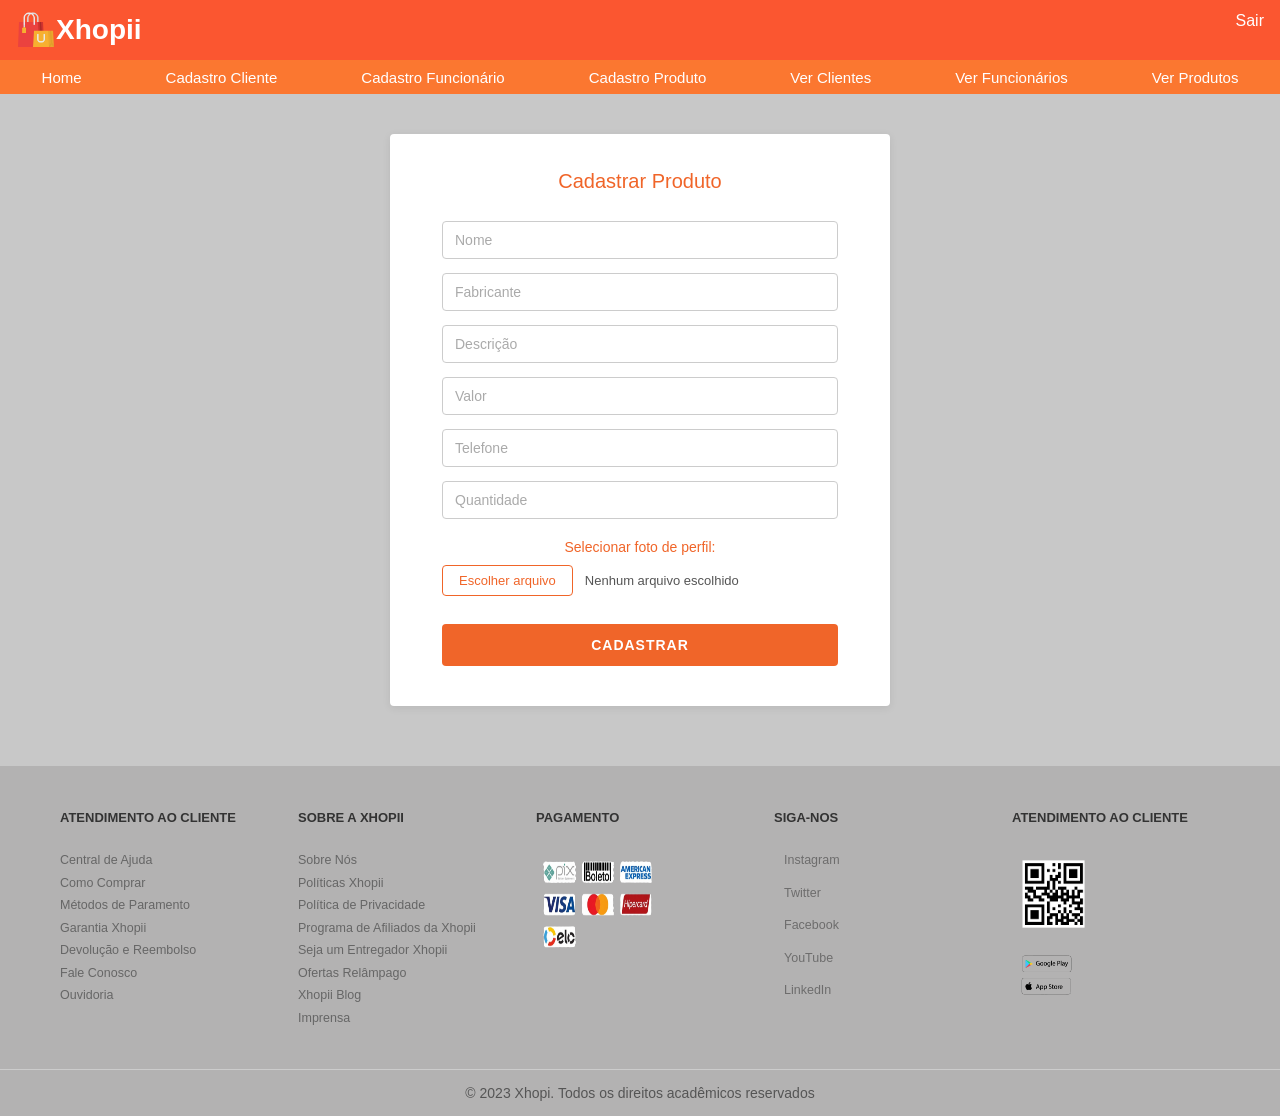
<file: cadastrar_produto.html>
<!DOCTYPE html>
<html lang="pt-BR">
<head>
  <meta charset="UTF-8" />
  <meta name="viewport" content="width=device-width, initial-scale=1.0"/>
  <title>Xhopii - Cadastrar Produto</title>
    <link rel="stylesheet" href="CSS/cadastra_produto_style.css"/>
    <link rel="stylesheet" href="CSS/footer.css">
    <link rel="stylesheet" href="CSS/headerhome.css">
</head>
<body>
    <header>
        <div id="tutu">
                    <img id="logoxopi" src="imgs/logoxopi.png">
                    <span id="header-xhopii">Xhopii</span>
                </div>
                <a href="cadastrar_produto.html" class="sair">Sair</a>
            </header>
            <nav class="nav_letra">
                <a href="home.html">Home</a>
                <a href="cliente.html">Cadastro Cliente</a>
                <a href="Funcionario.html">Cadastro Funcionário</a>
                <a href="cadastrar_produto.html">Cadastro Produto</a>
                <a href="#">Ver Clientes</a>
                <a href="#">Ver Funcionários</a>
                <a href="#">Ver Produtos</a>
              </nav>
  <main>
    <div class="card">
      <h2 class="card-title">Cadastrar Produto</h2>

      <div class="form-group">
        <input class="form-input" type="text" placeholder="Nome" />
      </div>
      <div class="form-group">
        <input class="form-input" type="text" placeholder="Fabricante" />
      </div>
      <div class="form-group">
        <input class="form-input" type="text" placeholder="Descrição" />
      </div>
      <div class="form-group">
        <input class="form-input" type="tel" placeholder="Valor"/>
      </div>
      <div class="form-group">
        <input class="form-input" type="tel" placeholder="Telefone" />
      </div>
      <div class="form-group">
        <input class="form-input" type="text" placeholder="Quantidade" />
      </div>
      <label class="foto-label">Selecionar foto de perfil:</label>
      <div class="foto-row">
        <button class="btn-escolher" onclick="document.getElementById('file-input').click()">
          Escolher arquivo
        </button>
        <input type="file" id="file-input" accept="image/*"
               onchange="document.getElementById('file-name').textContent = this.files[0]?.name || 'Nenhum arquivo escolhido'" />
        <span class="foto-nenhum" id="file-name">Nenhum arquivo escolhido</span>
      </div>

      <button class="btn-cadastrar">CADASTRAR</button>
    </div>
  </main>
  <footer>
    <div class="footer-sections">
        <section>
            <h3>ATENDIMENTO AO CLIENTE</h3>
            Central de Ajuda<br>
            Como Comprar<br>
            Métodos de Paramento<br>
            Garantia Xhopii<br>
            Devolução e Reembolso<br>
            Fale Conosco<br>
            Ouvidoria<br><br>
        </section>
        <section>
            <h3>SOBRE A XHOPII</h3>
            Sobre Nós<br>
            Políticas Xhopii<br>
            Política de Privacidade<br>
            Programa de Afiliados da Xhopii<br>
            Seja um Entregador Xhopii<br>
            Ofertas Relâmpago<br>
            Xhopii Blog<br>
            Imprensa
        </section>
        <section>
            <h3>PAGAMENTO</h3>
            <img id="imgp" src="imgs/logo_pagamentos.png">
        </section>
        <section>
            <h3>SIGA-NOS</h3>
            <ul class="social-links">
                <li><i class="fa-brands fa-instagram"></i> Instagram</li>
                <li><i class="fa-brands fa-twitter"></i> Twitter</li>
                <li><i class="fa-brands fa-facebook"></i> Facebook</li>
                <li><i class="fa-brands fa-youtube"></i> YouTube</li>
                <li><i class="fa-brands fa-linkedin"></i> LinkedIn</li>
            </ul>
        </section>
        <section>
            <h3>ATENDIMENTO AO CLIENTE</h3>
            <img id="imgqr" src="imgs/qrcode.png"><br>
            <img id="lplay" src="imgs/logosplays.png">

        </section>
    </div>
    <div id="copyright" class="copyright">
        © 2023 Xhopi. Todos os direitos acadêmicos reservados
    </div>
</footer>
</body>
</html>
</file>
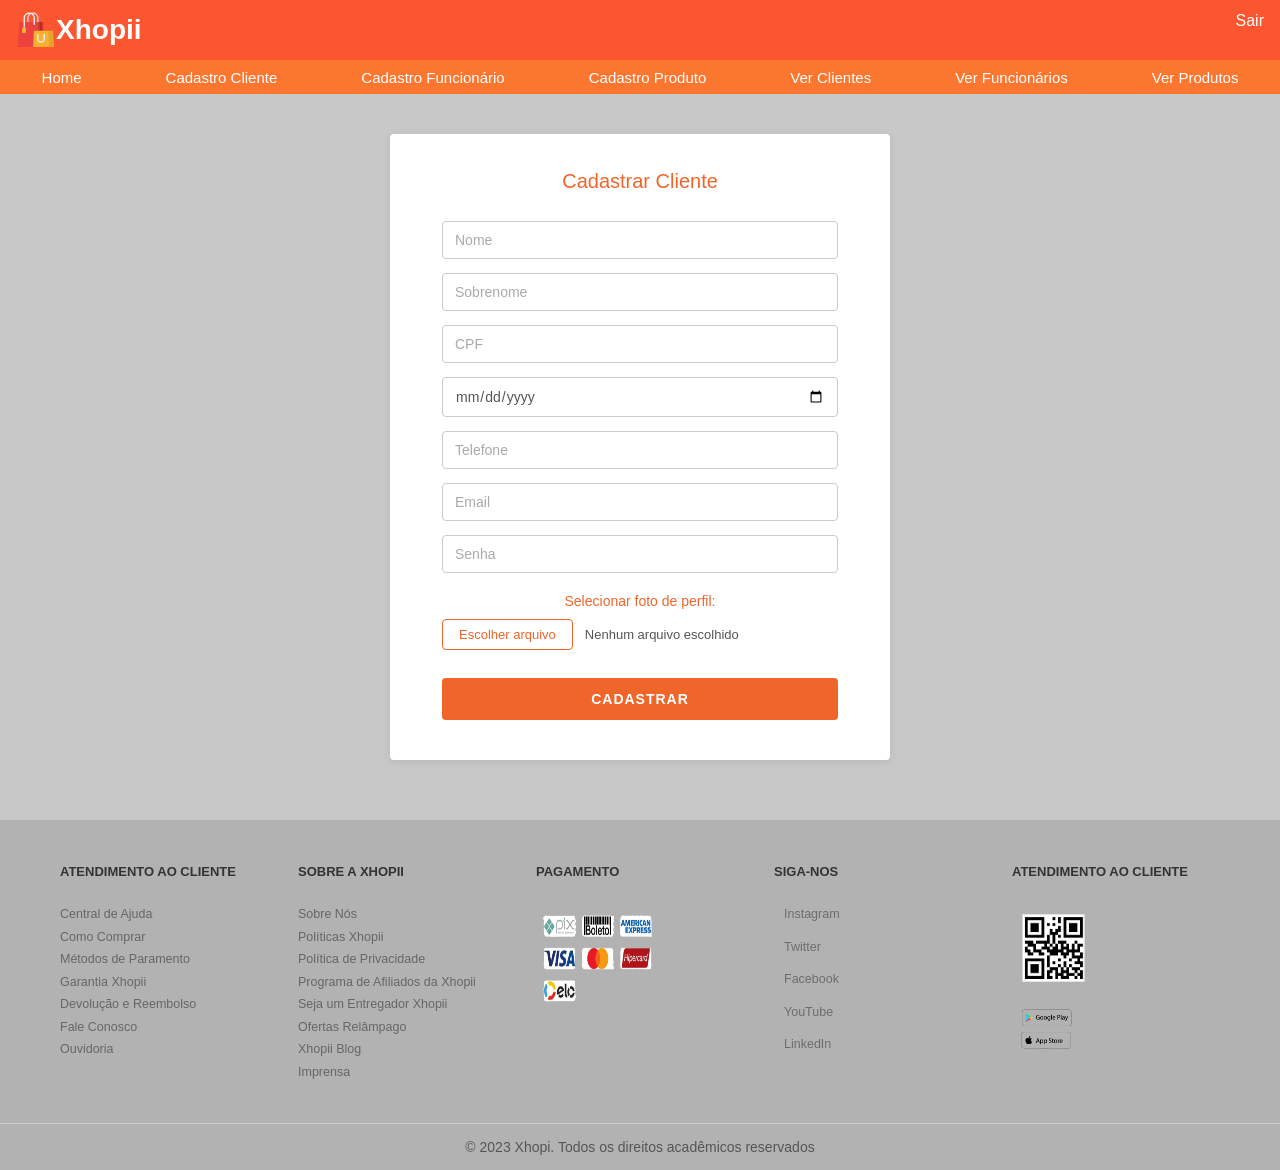
<file: cliente.html>
<!DOCTYPE html>
<html lang="pt-BR">
<head>
  <meta charset="UTF-8" />
  <meta name="viewport" content="width=device-width, initial-scale=1.0"/>
  <title>Xhopii - Cadastrar Cliente</title>
   <link rel="stylesheet" href="CSS/cliente_style.css"/>
   <link rel="stylesheet" href="CSS/footer.css">
   <link rel="stylesheet" href="CSS/headerhome.css">
</head>
<body>
  <header>
    <div id="tutu">
                <img id="logoxopi" src="imgs/logoxopi.png">
                <span id="header-xhopii">Xhopii</span>
            </div>
            <a href="cliente.html" class="sair">Sair</a>
        </header>
        <nav class="nav_letra">
          <a href="home.html">Home</a>
          <a href="cliente.html">Cadastro Cliente</a>
          <a href="Funcionario.html">Cadastro Funcionário</a>
          <a href="cadastrar_produto.html">Cadastro Produto</a>
          <a href="#">Ver Clientes</a>
          <a href="#">Ver Funcionários</a>
          <a href="#">Ver Produtos</a>
        </nav>
  <main>
    <div class="card">
      <h2 class="card-title">Cadastrar Cliente</h2>

      <div class="form-group">
        <input class="form-input" type="text" placeholder="Nome" />
      </div>
      <div class="form-group">
        <input class="form-input" type="text" placeholder="Sobrenome" />
      </div>
      <div class="form-group">
        <input class="form-input" type="text" placeholder="CPF" />
      </div>
      <div class="form-group">
        <input class="form-input" type="date" />
      </div>
      <div class="form-group">
        <input class="form-input" type="tel" placeholder="Telefone" />
      </div>
      <div class="form-group">
        <input class="form-input" type="email" placeholder="Email" />
      </div>
      <div class="form-group">
        <input class="form-input" type="password" placeholder="Senha" />
      </div>

      <label class="foto-label">Selecionar foto de perfil:</label>
      <div class="foto-row">
        <button class="btn-escolher" onclick="document.getElementById('file-input').click()">
          Escolher arquivo
        </button>
        <input type="file" id="file-input" accept="image/*"
               onchange="document.getElementById('file-name').textContent = this.files[0]?.name || 'Nenhum arquivo escolhido'" />
        <span class="foto-nenhum" id="file-name">Nenhum arquivo escolhido</span>
      </div>

      <button class="btn-cadastrar">CADASTRAR</button>
    </div>
  </main>
  <footer>
    <div class="footer-sections">
        <section>
            <h3>ATENDIMENTO AO CLIENTE</h3>
            Central de Ajuda<br>
            Como Comprar<br>
            Métodos de Paramento<br>
            Garantia Xhopii<br>
            Devolução e Reembolso<br>
            Fale Conosco<br>
            Ouvidoria<br><br>
        </section>
        <section>
            <h3>SOBRE A XHOPII</h3>
            Sobre Nós<br>
            Políticas Xhopii<br>
            Política de Privacidade<br>
            Programa de Afiliados da Xhopii<br>
            Seja um Entregador Xhopii<br>
            Ofertas Relâmpago<br>
            Xhopii Blog<br>
            Imprensa
        </section>
        <section>
            <h3>PAGAMENTO</h3>
            <img id="imgp" src="imgs/logo_pagamentos.png">
        </section>
        <section>
            <h3>SIGA-NOS</h3>
            <ul class="social-links">
                <li><i class="fa-brands fa-instagram"></i> Instagram</li>
                <li><i class="fa-brands fa-twitter"></i> Twitter</li>
                <li><i class="fa-brands fa-facebook"></i> Facebook</li>
                <li><i class="fa-brands fa-youtube"></i> YouTube</li>
                <li><i class="fa-brands fa-linkedin"></i> LinkedIn</li>
            </ul>
        </section>
        <section>
            <h3>ATENDIMENTO AO CLIENTE</h3>
            <img id="imgqr" src="imgs/qrcode.png"><br>
            <img id="lplay" src="imgs/logosplays.png">

        </section>
    </div>
    <div id="copyright" class="copyright">
        © 2023 Xhopi. Todos os direitos acadêmicos reservados
    </div>
</footer>
</body>
</html>
</file>
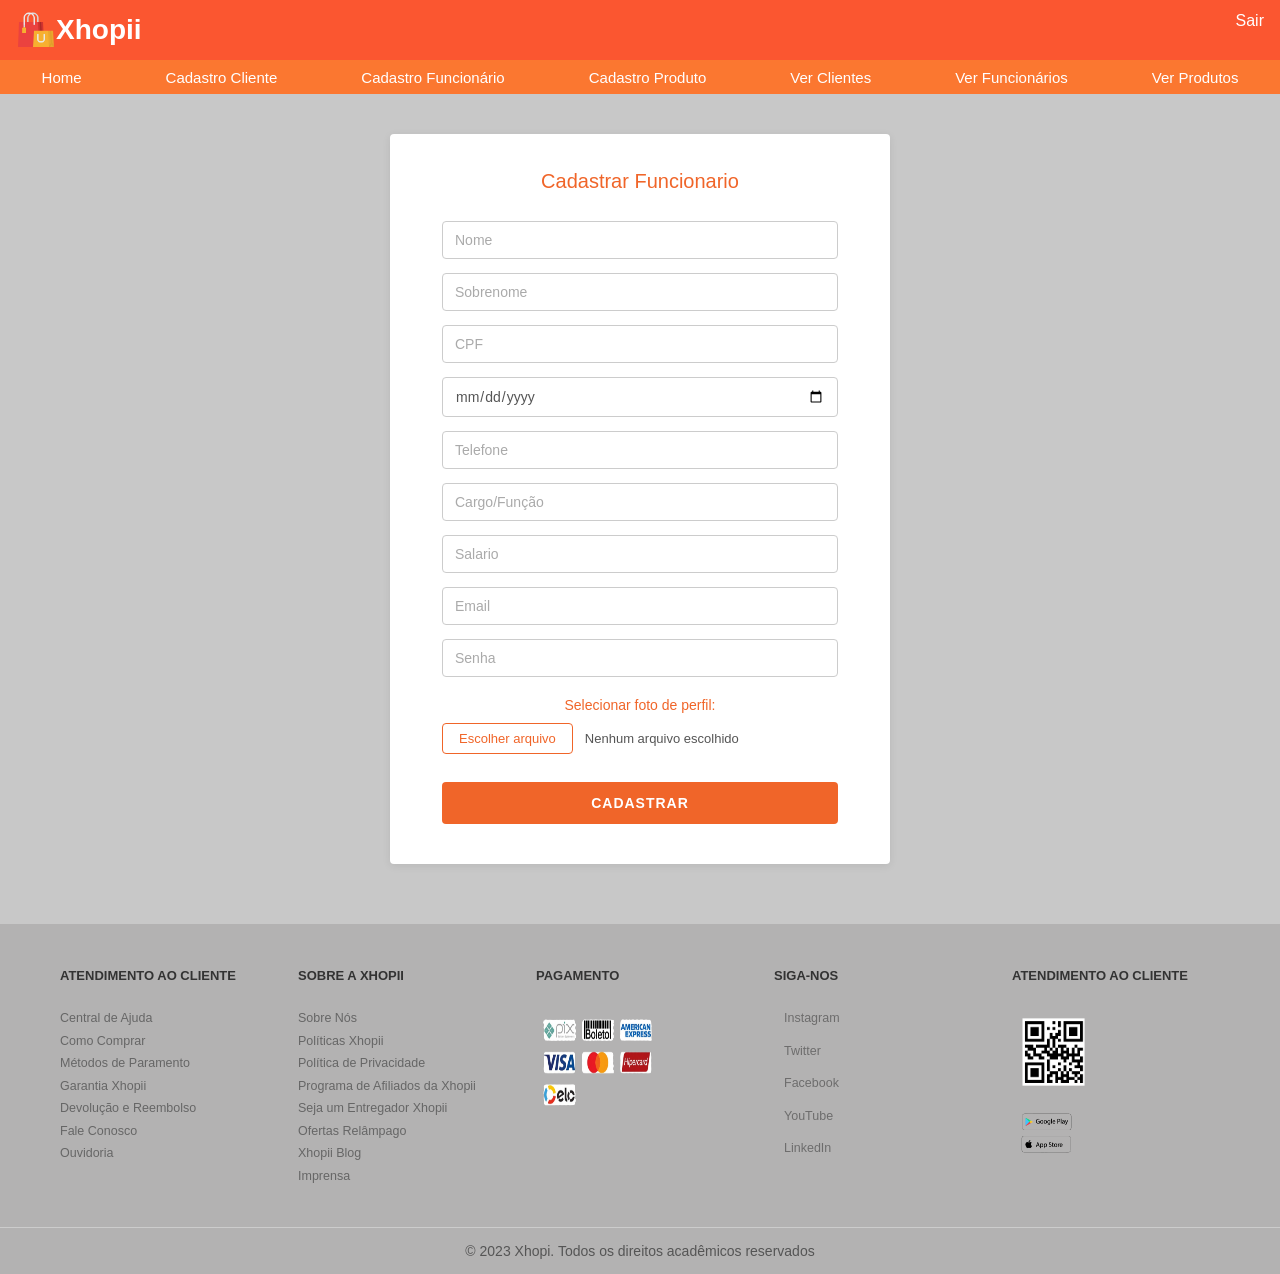
<file: Funcionario.html>
<!DOCTYPE html>
<html lang="pt-BR">
<head>
  <meta charset="UTF-8" />
  <meta name="viewport" content="width=device-width, initial-scale=1.0"/>
  <title>Xhopii - Cadastrar Funcionarios</title>
    <link rel="stylesheet" href="CSS/Funcionario_style.css"/>
    <link rel="stylesheet" href="CSS/footer.css">
    <link rel="stylesheet" href="CSS/headerhome.css">
</head>
<body>
  <header>
    <div id="tutu">
                <img id="logoxopi" src="imgs/logoxopi.png">
                <span id="header-xhopii">Xhopii</span>
            </div>
            <a href="Funcionario.html" class="sair">Sair</a>
        </header>
        <nav class="nav_letra">
          <a href="home.html">Home</a>
          <a href="cliente.html">Cadastro Cliente</a>
          <a href="Funcionario.html">Cadastro Funcionário</a>
          <a href="cadastrar_produto.html">Cadastro Produto</a>
          <a href="#">Ver Clientes</a>
          <a href="#">Ver Funcionários</a>
          <a href="#">Ver Produtos</a>
        </nav>
  <main>
    <div class="card">
      <h2 class="card-title">Cadastrar Funcionario</h2>

      <div class="form-group">
        <input class="form-input" type="text" placeholder="Nome" />
      </div>
      <div class="form-group">
        <input class="form-input" type="text" placeholder="Sobrenome" />
      </div>
      <div class="form-group">
        <input class="form-input" type="text" placeholder="CPF" />
      </div>
      <div class="form-group">
        <input class="form-input" type="date" />
      </div>
      <div class="form-group">
        <input class="form-input" type="tel" placeholder="Telefone" />
      </div>
      <div class="form-group">
        <input class="form-input" type="text" placeholder="Cargo/Função" />
      </div>
      <div class="form-group">
        <input class="form-input" type="text" placeholder="Salario" />
      </div>
      <div class="form-group">
        <input class="form-input" type="email" placeholder="Email" />
      </div>
      <div class="form-group">
        <input class="form-input" type="password" placeholder="Senha" />
      </div>

      <label class="foto-label">Selecionar foto de perfil:</label>
      <div class="foto-row">
        <button class="btn-escolher" onclick="document.getElementById('file-input').click()">
          Escolher arquivo
        </button>
        <input type="file" id="file-input" accept="image/*"
               onchange="document.getElementById('file-name').textContent = this.files[0]?.name || 'Nenhum arquivo escolhido'" />
        <span class="foto-nenhum" id="file-name">Nenhum arquivo escolhido</span>
      </div>

      <button class="btn-cadastrar">CADASTRAR</button>
    </div>
  </main>
  <footer>
    <div class="footer-sections">
        <section>
            <h3>ATENDIMENTO AO CLIENTE</h3>
            Central de Ajuda<br>
            Como Comprar<br>
            Métodos de Paramento<br>
            Garantia Xhopii<br>
            Devolução e Reembolso<br>
            Fale Conosco<br>
            Ouvidoria<br><br>
        </section>
        <section>
            <h3>SOBRE A XHOPII</h3>
            Sobre Nós<br>
            Políticas Xhopii<br>
            Política de Privacidade<br>
            Programa de Afiliados da Xhopii<br>
            Seja um Entregador Xhopii<br>
            Ofertas Relâmpago<br>
            Xhopii Blog<br>
            Imprensa
        </section>
        <section>
            <h3>PAGAMENTO</h3>
            <img id="imgp" src="imgs/logo_pagamentos.png">
        </section>
        <section>
            <h3>SIGA-NOS</h3>
            <ul class="social-links">
                <li><i class="fa-brands fa-instagram"></i> Instagram</li>
                <li><i class="fa-brands fa-twitter"></i> Twitter</li>
                <li><i class="fa-brands fa-facebook"></i> Facebook</li>
                <li><i class="fa-brands fa-youtube"></i> YouTube</li>
                <li><i class="fa-brands fa-linkedin"></i> LinkedIn</li>
            </ul>
        </section>
        <section>
            <h3>ATENDIMENTO AO CLIENTE</h3>
            <img id="imgqr" src="imgs/qrcode.png"><br>
            <img id="lplay" src="imgs/logosplays.png">

        </section>
    </div>
    <div id="copyright" class="copyright">
        © 2023 Xhopi. Todos os direitos acadêmicos reservados
    </div>
</footer>
</body>
</html>
</file>
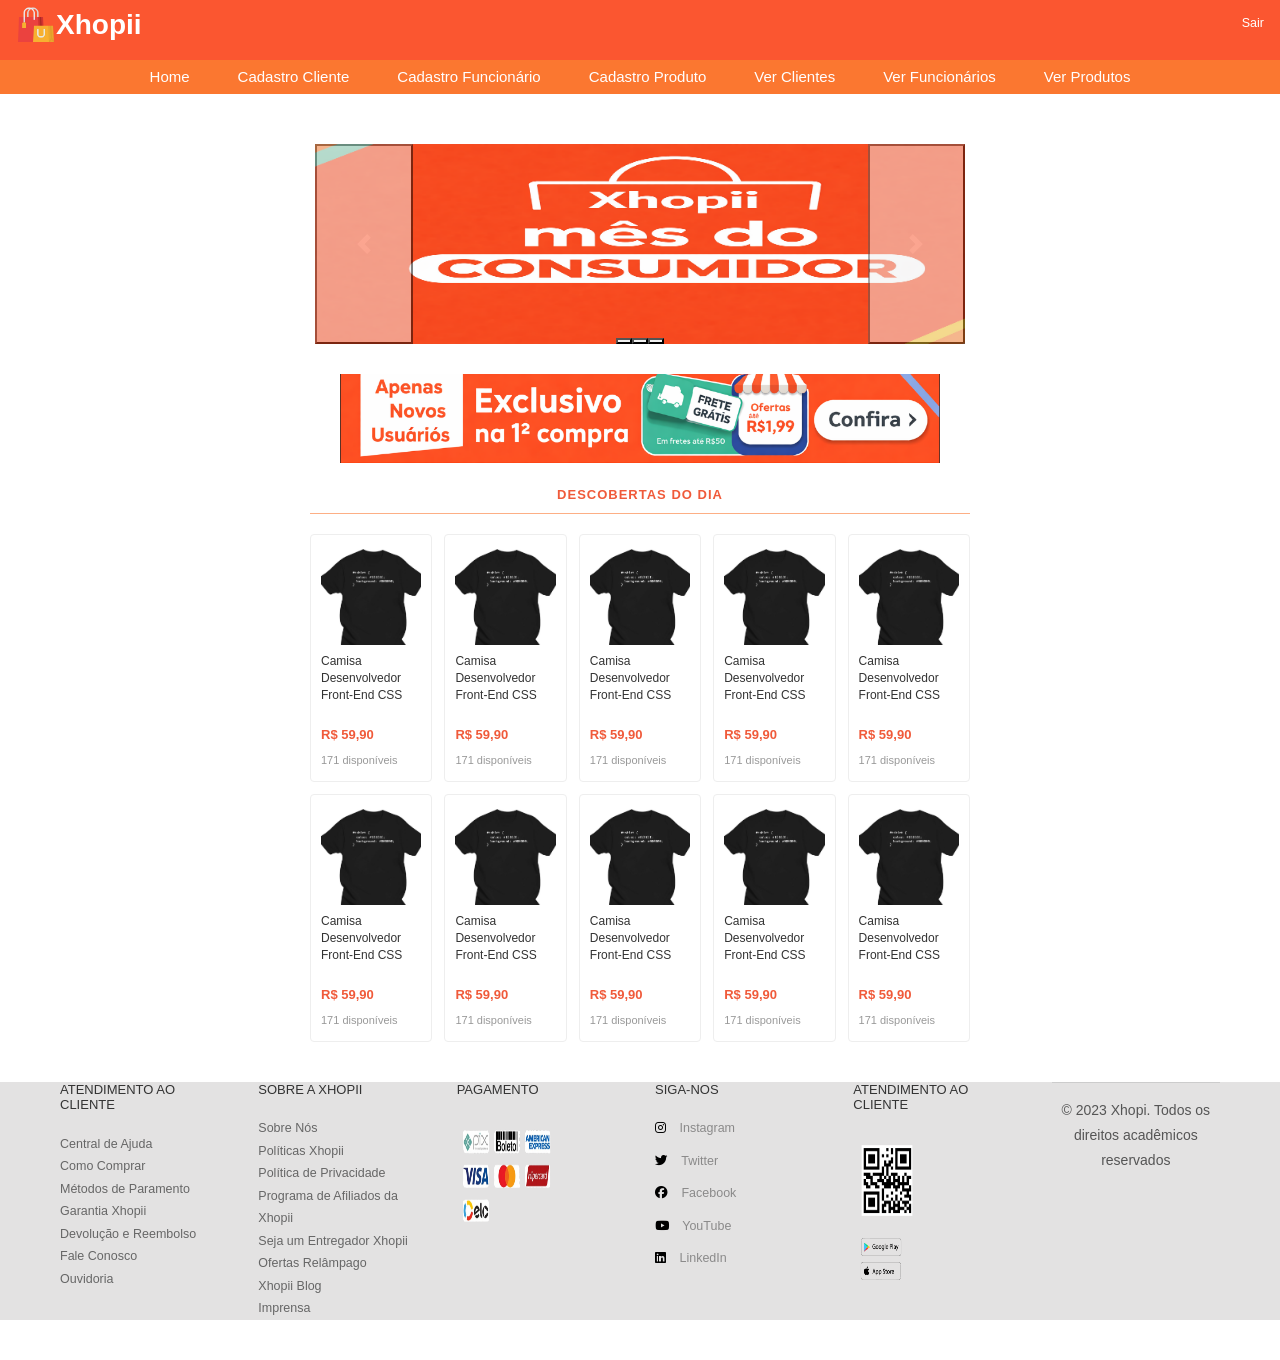
<file: home.html>
<!DOCTYPE html>
<html lang="PT-BR">

<head>
    <meta charset="UTF-8">
    <meta name="viewport" content="width=device-width, initial-scale=1.0">
    <title>Home</title>
    <link rel="stylesheet" href="CSS/headerhome.css">
    <link rel="stylesheet" href="CSS/home.css">
    <link rel="stylesheet" href="https://cdnjs.cloudflare.com/ajax/libs/font-awesome/6.5.0/css/all.min.css">
    <link rel="stylesheet" href="CSS/footer.css">
    <link rel="stylesheet" href="https://cdn.jsdelivr.net/npm/bootstrap@4.6.2/dist/css/bootstrap.min.css">
<script src="https://cdn.jsdelivr.net/npm/jquery@3.6.0/dist/jquery.min.js"></script>
<script src="https://cdn.jsdelivr.net/npm/bootstrap@4.6.2/dist/js/bootstrap.bundle.min.js"></script>
</head>

<body>
    <header>
      <section>
<section id="tutu">
            <img id="logoxopi" src="imgs/logoxopi.png">
            <span id="header-xhopii">Xhopii</span>
</section>
        <a href="login.html" class="sair">Sair</a>
    </header>
  <nav class="nav_letra">
  <a href="home.html">Home</a>
  <a href="cliente.html">Cadastro Cliente</a>
  <a href="Funcionario.html">Cadastro Funcionário</a>
  <a href="cadastrar_produto.html">Cadastro Produto</a>
  <a href="#">Ver Clientes</a>
  <a href="#">Ver Funcionários</a>
  <a href="Produto.html">Ver Produtos</a>
</nav>
</section>
<section id="carou">
 <div id="carouselExampleControls" class="carousel slide">
  <div class="carousel-indicators">
    <button type="button" data-bs-target="#carouselExampleIndicators" data-bs-slide-to="0" class="active" aria-current="true" aria-label="Slide 1"></button>
    <button type="button" data-bs-target="#carouselExampleIndicators" data-bs-slide-to="1" aria-label="Slide 2"></button>
    <button type="button" data-bs-target="#carouselExampleIndicators" data-bs-slide-to="2" aria-label="Slide 3"></button>
  </div>
  <div class="carousel-inner">
    <div class="carousel-item active">
      <img src="imgs/xhopii_1.png" class="d-block w-100" alt="First slide">
    </div>
    <div class="carousel-item">
      <img src="imgs/xhopii_2.png" class="d-block w-100" alt="Second slide">
    </div>
    <div class="carousel-item">
      <img src="imgs/xhopii_3.png" class="d-block w-100" alt="Third slide">
    </div>
  </div>
  <button class="carousel-control-prev" type="button" data-bs-target="#carouselExampleIndicators" data-bs-slide="prev">
    <span class="carousel-control-prev-icon" aria-hidden="true"></span>
    <span class="visually-hidden"></span>
  </button>
  <button class="carousel-control-next" type="button" data-bs-target="#carouselExampleIndicators" data-bs-slide="next">
    <span class="carousel-control-next-icon" aria-hidden="true"></span>
    <span class="visually-hidden"></span>
  </button>
</div>
</section>

<img src="imgs/xhopii_4.png" class="banerzin" />

<section class="section-title">DESCOBERTAS DO DIA</section>
<hr class="divider" />

<section class="products-grid">
  <a href="interface_produto.html" class="product-card">
    <img src="imgs/produto1.png" />
    <p class="prod-name">Camisa Desenvolvedor Front-End CSS</p>
    <span class="prod-price">R$ 59,90</span>
    <span class="prod-stock">171 disponíveis</span>
  </a>
  <a href="interface_produto.html" class="product-card">
    <img src="imgs/produto1.png" />
    <p class="prod-name">Camisa Desenvolvedor Front-End CSS</p>
    <span class="prod-price">R$ 59,90</span>
    <span class="prod-stock">171 disponíveis</span>
  </a>
  <a href="interface_produto.html" class="product-card">
    <img src="imgs/produto1.png" />
    <p class="prod-name">Camisa Desenvolvedor Front-End CSS</p>
    <span class="prod-price">R$ 59,90</span>
    <span class="prod-stock">171 disponíveis</span>
  </a>
  <a href="interface_produto.html" class="product-card">
    <img src="imgs/produto1.png" />
    <p class="prod-name">Camisa Desenvolvedor Front-End CSS</p>
    <span class="prod-price">R$ 59,90</span>
    <span class="prod-stock">171 disponíveis</span>
  </a>
  <a href="interface_produto.html" class="product-card">
    <img src="imgs/produto1.png" />
    <p class="prod-name">Camisa Desenvolvedor Front-End CSS</p>
    <span class="prod-price">R$ 59,90</span>
    <span class="prod-stock">171 disponíveis</span>
  </a>
  <a href="interface_produto.html" class="product-card">
    <img src="imgs/produto1.png" />
    <p class="prod-name">Camisa Desenvolvedor Front-End CSS</p>
    <span class="prod-price">R$ 59,90</span>
    <span class="prod-stock">171 disponíveis</span>
  </a>
  <a href="interface_produto.html" class="product-card">
    <img src="imgs/produto1.png" />
    <p class="prod-name">Camisa Desenvolvedor Front-End CSS</p>
    <span class="prod-price">R$ 59,90</span>
    <span class="prod-stock">171 disponíveis</span>
  </a>
  <a href="interface_produto.html" class="product-card">
    <img src="imgs/produto1.png" />
    <p class="prod-name">Camisa Desenvolvedor Front-End CSS</p>
    <span class="prod-price">R$ 59,90</span>
    <span class="prod-stock">171 disponíveis</span>
  </a>
  <a href="interface_produto.html" class="product-card">
    <img src="imgs/produto1.png" />
    <p class="prod-name">Camisa Desenvolvedor Front-End CSS</p>
    <span class="prod-price">R$ 59,90</span>
    <span class="prod-stock">171 disponíveis</span>
  </a>
  <a href="interface_produto.html" class="product-card">
    <img src="imgs/produto1.png" />
    <p class="prod-name">Camisa Desenvolvedor Front-End CSS</p>
    <span class="prod-price">R$ 59,90</span>
    <span class="prod-stock">171 disponíveis</span>
  </a>
</section>    

    <footer>
        <section class="footer-sections">
            <section>
                <h3>ATENDIMENTO AO CLIENTE</h3>
                Central de Ajuda<br>
                Como Comprar<br>
                Métodos de Paramento<br>
                Garantia Xhopii<br>
                Devolução e Reembolso<br>
                Fale Conosco<br>
                Ouvidoria<br><br>
            </section>
            <section>
                <h3>SOBRE A XHOPII</h3>
                Sobre Nós<br>
                Políticas Xhopii<br>
                Política de Privacidade<br>
                Programa de Afiliados da Xhopii<br>
                Seja um Entregador Xhopii<br>
                Ofertas Relâmpago<br>
                Xhopii Blog<br>
                Imprensa
            </section>
            <section>
                <h3>PAGAMENTO</h3>
                <img id="imgp" src="imgs/logo_pagamentos.png">
            </section>
            <section>
                <h3>SIGA-NOS</h3>
                <ul class="social-links">
                    <li><i class="fa-brands fa-instagram"></i> Instagram</li>
                    <li><i class="fa-brands fa-twitter"></i> Twitter</li>
                    <li><i class="fa-brands fa-facebook"></i> Facebook</li>
                    <li><i class="fa-brands fa-youtube"></i> YouTube</li>
                    <li><i class="fa-brands fa-linkedin"></i> LinkedIn</li>
                </ul>
            </section>
            <section>
                <h3>ATENDIMENTO AO CLIENTE</h3>
                <img id="imgqr" src="imgs/qrcode.png"><br>
                <img id="lplay" src="imgs/logosplays.png">

            </section>
        </div>
        <section id="copyright" class="copyright">
            © 2023 Xhopi. Todos os direitos acadêmicos reservados
        </section>
    </footer>
</body>

</html>
</file>
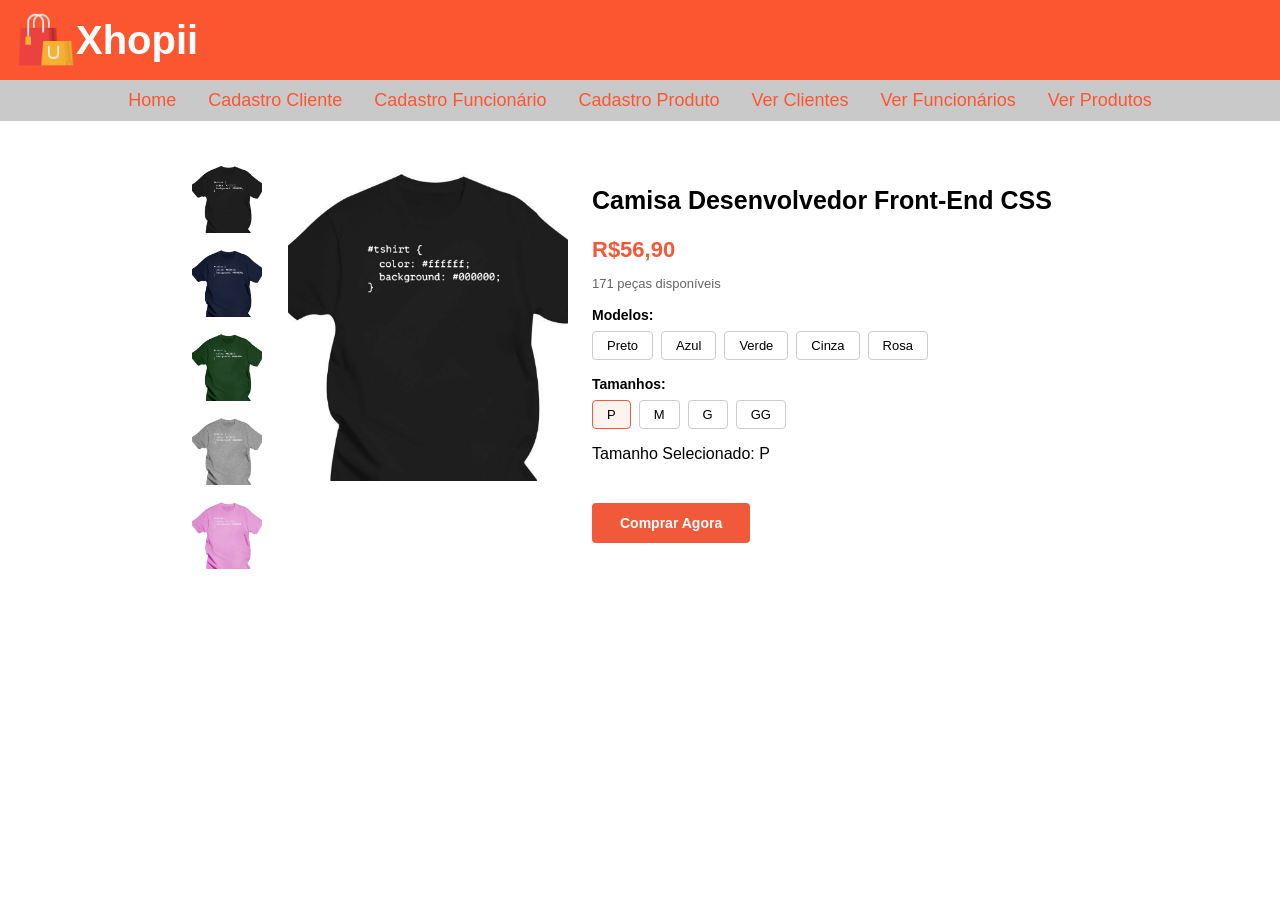
<file: interface_produto.html>
<!DOCTYPE html>
<html lang="PT-BR">

<head>
    <meta charset="UTF-8">
    <meta name="viewport" content="width=device-width, initial-scale=1.0">
    <title>Interface Produto</title>
    <link rel="stylesheet" href="CSS/headerproduto.css">
    <link rel="stylesheet" href="CSS/interface_produto.css">
    <link rel="stylesheet" href="https://cdnjs.cloudflare.com/ajax/libs/font-awesome/6.5.0/css/all.min.css">
</head>

<body>
    <header>
        <section id="tutu">
            <img id="logoxopi" src="imgs/logoxopi.png">
            <span id="header-xhopii">Xhopii</span>
        </section>  <!-- era </div> — bug corrigido -->
    </header>

    <nav class="navbar-menu">
        <a href="home.html">Home</a>
        <a href="cliente.html">Cadastro Cliente</a>
        <a href="Funcionario.html">Cadastro Funcionário</a>
        <a href="cadastrar_produto.html">Cadastro Produto</a>
        <a href="#">Ver Clientes</a>
        <a href="#">Ver Funcionários</a>
        <a href="#">Ver Produtos</a>
    </nav>

    <section class="produto">

        <section class="thumbnails">
            <img src="imgs/produto1.png" class="thumb" />
            <img src="imgs/produto2.png" class="thumb" />
            <img src="imgs/produto3.png" class="thumb" />
            <img src="imgs/produto4.png" class="thumb" />
            <img src="imgs/produto5.png" class="thumb" />
        </section>

        <img src="imgs/produto1.png" id="mainImg" class="main-image" />

        <section class="nomes">
            <h1>Camisa Desenvolvedor Front-End CSS</h1>
            <p class="price">R$56,90</p>
            <p class="stock">171 peças disponíveis</p>

            <p class="label">Modelos:</p>
            <section class="options">
                <label><input type="radio" name="modelo" /><span>Preto</span></label>
                <label><input type="radio" name="modelo" /><span>Azul</span></label>
                <label><input type="radio" name="modelo" /><span>Verde</span></label>
                <label><input type="radio" name="modelo" /><span>Cinza</span></label>
                <label><input type="radio" name="modelo" /><span>Rosa</span></label>
            </section>

            <p class="label">Tamanhos:</p>
            <section class="options">
                <label><input type="radio" id="p" name="tamanho" checked /><span>P</span></label>
                <label><input type="radio" id="m" name="tamanho" /><span>M</span></label>
                <label><input type="radio" id="g" name="tamanho" /><span>G</span></label>
                <label><input type="radio" id="gg" name="tamanho" /><span>GG</span></label>
            </section>

            <p class="selected-size">
                Tamanho Selecionado:
                <span class="sz" id="sz-p">P</span>
                <span class="sz" id="sz-m">M</span>
                <span class="sz" id="sz-g">G</span>
                <span class="sz" id="sz-gg">GG</span>
            </p>

            <button class="buy-btn">Comprar Agora</button>
        </section>

    </section>

    <script>
        document.addEventListener('DOMContentLoaded', function () {
            const sizeSpans = document.querySelectorAll('.sz');
            const sizeRadios = document.querySelectorAll('input[name="tamanho"]');

            function updateSelectedSize() {
                sizeSpans.forEach(span => span.style.display = 'none');
                const selected = document.querySelector('input[name="tamanho"]:checked');
                if (selected) {
                    const szId = 'sz-' + selected.id;
                    const szSpan = document.getElementById(szId);
                    if (szSpan) szSpan.style.display = 'inline';
                }
            }

            sizeRadios.forEach(radio => radio.addEventListener('change', updateSelectedSize));
            updateSelectedSize();
        });
    </script>
</body>

</html>
</file>
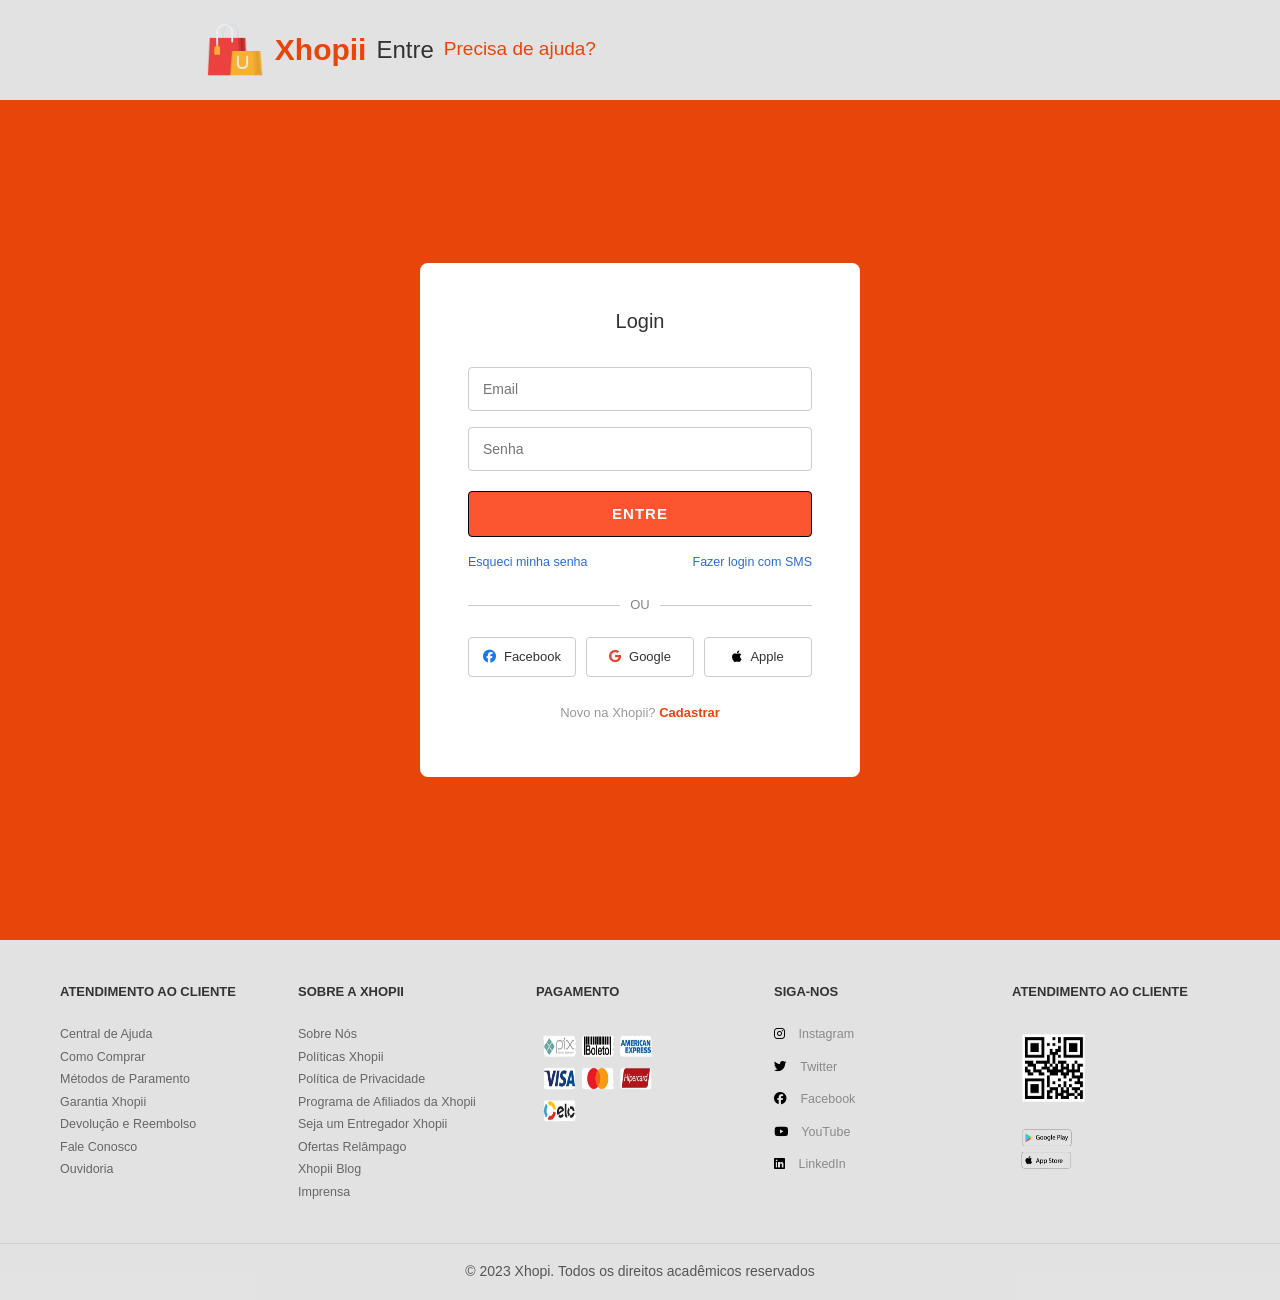
<file: login.html>
<!DOCTYPE html>
<html lang="PT-BR">

<head>
    <meta charset="UTF-8">
    <meta name="viewport" content="width=device-width, initial-scale=1.0">
    <title>Login</title>
    <link rel="stylesheet" href="CSS/login.css">
    <link rel="stylesheet" href="CSS/footer.css">
    <link rel="stylesheet" href="CSS/header.css">
    <link rel="stylesheet" href="https://cdnjs.cloudflare.com/ajax/libs/font-awesome/6.5.0/css/all.min.css">
</head>

<body>
    <header>
        <section id="header-left">
            <img id="logoxopi" src="imgs/logoxopi.png">
            <span id="header-xhopii">Xhopii</span>
            <span id="header-entre">Entre</span>
        </div>
        <div id="header-right">
            <a href="#" id="header-ajuda">Precisa de ajuda?</a>
        </section>
    </header>

    <main id="login-area">
        <section id="login-card">
            <h2 id="login-title">Login</h2>

            <form id="login-form" action="home.html" method="get">
                <input class="login-input" type="email" placeholder="Email">
                <input class="login-input" type="password" placeholder="Senha">
                <button type="submit" class="submit-btn">ENTRE</button>
            </form>
            
            <section id="login-links">
                <a href="redefinir_senha.html" class="link-login">Esqueci minha senha</a>
                <a href="#" class="link-login">Fazer login com SMS</a>
            </section>

            <section id="login-ou">
                <span class="linha"></span>
                <span id="ou-texto">OU</span>
                <span class="linha"></span>
            </section>

            <section id="login-sociais">
                <button class="btn-social">
                    <i class="fa-brands fa-facebook" style="color:#1877F2"></i> Facebook
                </button>
                <button class="btn-social">
                    <i class="fa-brands fa-google" style="color:#EA4335"></i> Google
                </button>
                <button class="btn-social">
                    <i class="fa-brands fa-apple" style="color:#000"></i> Apple
                </button>
            </section>

            <p id="login-cadastro">Novo na Xhopii? <a href="#" id="link-cadastrar">Cadastrar</a></p>
        </section>
    </main>

    <footer>
        <section class="footer-sections">
            <section>
                <h3>ATENDIMENTO AO CLIENTE</h3>
                Central de Ajuda<br>
                Como Comprar<br>
                Métodos de Paramento<br>
                Garantia Xhopii<br>
                Devolução e Reembolso<br>
                Fale Conosco<br>
                Ouvidoria<br><br>
            </section>
            <section>
                <h3>SOBRE A XHOPII</h3>
                Sobre Nós<br>
                Políticas Xhopii<br>
                Política de Privacidade<br>
                Programa de Afiliados da Xhopii<br>
                Seja um Entregador Xhopii<br>
                Ofertas Relâmpago<br>
                Xhopii Blog<br>
                Imprensa
            </section>
            <section>
                <h3>PAGAMENTO</h3>
                <img id="imgp" src="imgs/logo_pagamentos.png">
            </section>
            <section>
                <h3>SIGA-NOS</h3>
                <ul class="social-links">
                    <li><i class="fa-brands fa-instagram"></i> Instagram</li>
                    <li><i class="fa-brands fa-twitter"></i> Twitter</li>
                    <li><i class="fa-brands fa-facebook"></i> Facebook</li>
                    <li><i class="fa-brands fa-youtube"></i> YouTube</li>
                    <li><i class="fa-brands fa-linkedin"></i> LinkedIn</li>
                </ul>
            </section>
            <section>
                <h3>ATENDIMENTO AO CLIENTE</h3>
                <img id="imgqr" src="imgs/qrcode.png"><br>
                <img id="lplay" src="imgs/logosplays.png">
            </section>
        </section>
        <section id="copyright" class="copyright">
            © 2023 Xhopi. Todos os direitos acadêmicos reservados
        </section>
    </footer>
</body>

</html>
</file>
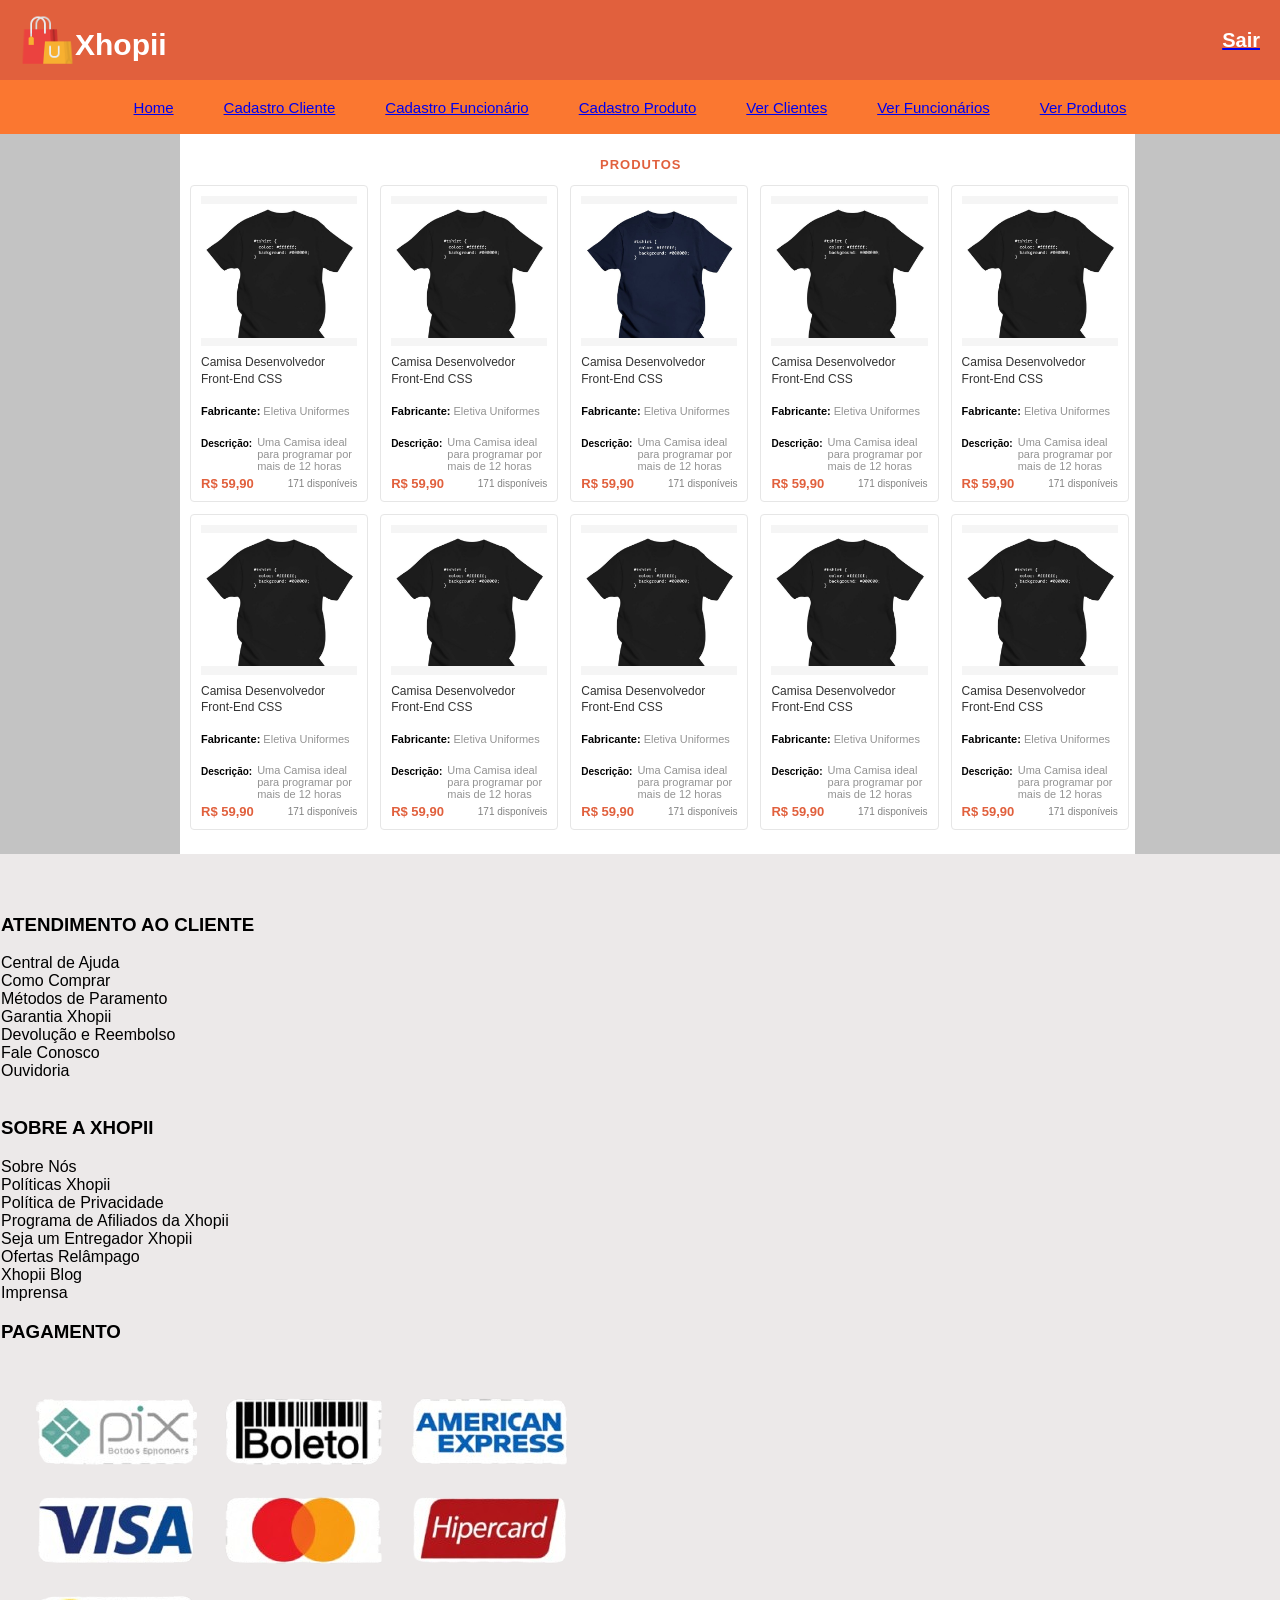
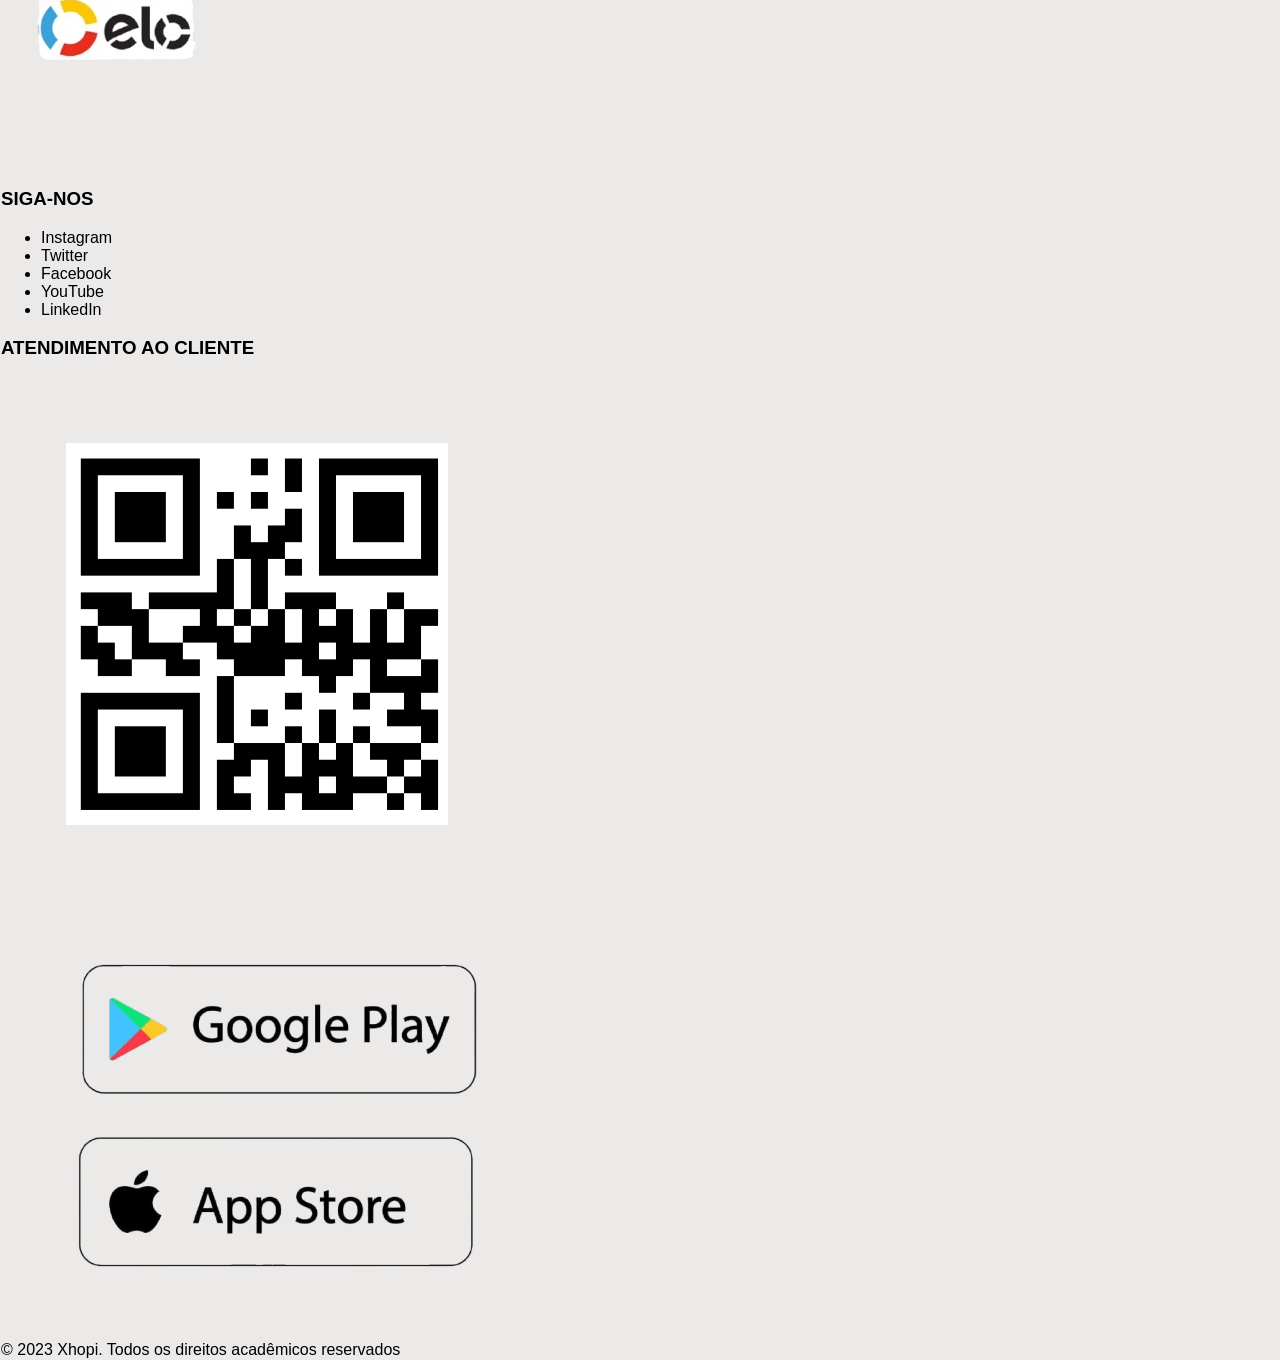
<file: Produto.html>
<html lang="pt-BR">
  <head>
    <meta charset="UTF-8" />
    <title>Xhopii.com</title>
    <link rel="stylesheet" href="CSS/produto.css" />
  </head>

  <body>

    <header>
      <section class="cabecalho">
        <section class="cabecalho-logo">
          <img src="imgs/logoxopi.png" />
          <h1>Xhopii</h1>
        </section>
        <a href="login.html">
        <h2>Sair</h2>
        </a>
      </section>

      


      <section class="super-aba">
        <p><a href="home.html">Home</a></p>
        <p><a href="cliente.html">Cadastro Cliente</a></p>
        <p><a href="Funcionario.html">Cadastro Funcionário</a></p>
        <p><a href="cadastrar_produto.html">Cadastro Produto</a></p>
        <p><a href="#">Ver Clientes</a></p>
        <p><a href="#">Ver Funcionários</a></p>
        <p><a href="Produto.html">Ver Produtos</a></p>
      </section>
    </header>
    <section class="vitrini">

    <section class="produtos">
      <h3 class="produtos-titulo">Produtos</h3>
      <div class="produtos-grid">

        <div class="produto-card">
          <a href="xhoppi.html">
            <img src="imgs/produto1.png" alt="Camisa Desenvolvedor Front-End CSS" />
          </a>
          <p class="produto-nome">Camisa Desenvolvedor Front-End CSS</p>
          <p class="produto-descricao"><b> Fabricante: </b><text class="produto-desc">Eletiva Uniformes</text></p> 
          <section class="descricao">
            <section>
              <p class="label-desc"><b> Descrição: </b>
              </section>
             <section class="label-desc2">
              <text class="produto-desc">Uma Camisa ideal para programar por mais de 12 horas</text>
             </section></p> 
              </section>
          <div class="produto-info">
            <span class="produto-preco">R$ 59,90</span>
            <span class="produto-estoque">171 disponíveis</span>
          </div>
        </div>

        <div class="produto-card">
          <a href="xhoppi.html">
            <img src="imgs/produto1.png" alt="Camisa Desenvolvedor Front-End CSS" />
          </a>
          <p class="produto-nome">Camisa Desenvolvedor Front-End CSS</p>
          <p class="produto-descricao"><b> Fabricante: </b><text class="produto-desc">Eletiva Uniformes</text></p> 
          <section class="descricao">
            <section>
              <p class="label-desc"><b> Descrição: </b>
              </section>
             <section class="label-desc2">
              <text class="produto-desc">Uma Camisa ideal para programar por mais de 12 horas</text>
             </section></p> 
              </section>
          <div class="produto-info">
            <span class="produto-preco">R$ 59,90</span>
            <span class="produto-estoque">171 disponíveis</span>
          </div>
        </div>

        <div class="produto-card">
          <a href="xhoppi.html">
            <img src="imgs/produto2.png" alt="Camisa Desenvolvedor Front-End CSS" />
          </a>
          <p class="produto-nome">Camisa Desenvolvedor Front-End CSS</p>
          <p class="produto-descricao"><b> Fabricante: </b><text class="produto-desc">Eletiva Uniformes</text></p> 
          <section class="descricao">
            <section>
              <p class="label-desc"><b> Descrição: </b>
              </section>
             <section class="label-desc2">
              <text class="produto-desc">Uma Camisa ideal para programar por mais de 12 horas</text>
             </section></p> 
              </section>
          <div class="produto-info">
            <span class="produto-preco">R$ 59,90</span>
            <span class="produto-estoque">171 disponíveis</span>
          </div>
        </div>

        <div class="produto-card">
          <a href="xhoppi.html">
            <img src="imgs/produto1.png" alt="Camisa Desenvolvedor Front-End CSS" />
          </a>
          <p class="produto-nome">Camisa Desenvolvedor Front-End CSS</p>
          <p class="produto-descricao"><b> Fabricante: </b><text class="produto-desc">Eletiva Uniformes</text></p> 
          <section class="descricao">
            <section>
              <p class="label-desc"><b> Descrição: </b>
              </section>
             <section class="label-desc2">
              <text class="produto-desc">Uma Camisa ideal para programar por mais de 12 horas</text>
             </section></p> 
              </section>
          <div class="produto-info">
            <span class="produto-preco">R$ 59,90</span>
            <span class="produto-estoque">171 disponíveis</span>
          </div>
        </div>

        <div class="produto-card">
          <a href="xhoppi.html">
            <img src="imgs/produto1.png" alt="Camisa Desenvolvedor Front-End CSS" />
          </a>
          <p class="produto-nome">Camisa Desenvolvedor Front-End CSS</p>
          <p class="produto-descricao"><b> Fabricante: </b><text class="produto-desc">Eletiva Uniformes</text></p> 
          <section class="descricao">
            <section>
              <p class="label-desc"><b> Descrição: </b>
              </section>
             <section class="label-desc2">
              <text class="produto-desc">Uma Camisa ideal para programar por mais de 12 horas</text>
             </section></p> 
              </section>
          <div class="produto-info">
            <span class="produto-preco">R$ 59,90</span>
            <span class="produto-estoque">171 disponíveis</span>
          </div>
        </div>

        <div class="produto-card">
          <a href="xhoppi.html">
            <img src="imgs/produto1.png" alt="Camisa Desenvolvedor Front-End CSS" />
          </a>
          <p class="produto-nome">Camisa Desenvolvedor Front-End CSS</p>
          <p class="produto-descricao"><b> Fabricante: </b><text class="produto-desc">Eletiva Uniformes</text></p> 
          <section class="descricao">
            <section>
              <p class="label-desc"><b> Descrição: </b>
              </section>
             <section class="label-desc2">
              <text class="produto-desc">Uma Camisa ideal para programar por mais de 12 horas</text>
             </section></p> 
              </section>
          <div class="produto-info">
            <span class="produto-preco">R$ 59,90</span>
            <span class="produto-estoque">171 disponíveis</span>
          </div>
        </div>

        <div class="produto-card">
          <a href="xhoppi.html">
            <img src="imgs/produto1.png" alt="Camisa Desenvolvedor Front-End CSS" />
          </a>
          <p class="produto-nome">Camisa Desenvolvedor Front-End CSS</p>
          <p class="produto-descricao"><b> Fabricante: </b><text class="produto-desc">Eletiva Uniformes</text></p> 
          <section class="descricao">
            <section>
              <p class="label-desc"><b> Descrição: </b>
              </section>
             <section class="label-desc2">
              <text class="produto-desc">Uma Camisa ideal para programar por mais de 12 horas</text>
             </section></p> 
              </section>
          <div class="produto-info">
            <span class="produto-preco">R$ 59,90</span>
            <span class="produto-estoque">171 disponíveis</span>
          </div>
        </div>

        <div class="produto-card">
          <a href="xhoppi.html">
            <img src="imgs/produto1.png" alt="Camisa Desenvolvedor Front-End CSS" />
          </a>
          <p class="produto-nome">Camisa Desenvolvedor Front-End CSS</p>
          <p class="produto-descricao"><b> Fabricante: </b><text class="produto-desc">Eletiva Uniformes</text></p> 
          <section class="descricao">
            <section>
              <p class="label-desc"><b> Descrição: </b>
              </section>
             <section class="label-desc2">
              <text class="produto-desc">Uma Camisa ideal para programar por mais de 12 horas</text>
             </section></p> 
              </section>
          <div class="produto-info">
            <span class="produto-preco">R$ 59,90</span>
            <span class="produto-estoque">171 disponíveis</span>
          </div>
        </div>

        <div class="produto-card">
          <a href="xhoppi.html">
            <img src="imgs/produto1.png" alt="Camisa Desenvolvedor Front-End CSS" />
          </a>
          <p class="produto-nome">Camisa Desenvolvedor Front-End CSS</p>
          <p class="produto-descricao"><b> Fabricante: </b><text class="produto-desc">Eletiva Uniformes</text></p> 
          <section class="descricao">
            <section>
              <p class="label-desc"><b> Descrição: </b>
              </section>
             <section class="label-desc2">
              <text class="produto-desc">Uma Camisa ideal para programar por mais de 12 horas</text>
             </section></p> 
              </section>
          <div class="produto-info">
            <span class="produto-preco">R$ 59,90</span>
            <span class="produto-estoque">171 disponíveis</span>
          </div>
        </div>

        <div class="produto-card">
          <a href="xhoppi.html">
            <img src="imgs/produto1.png" alt="Camisa Desenvolvedor Front-End CSS" />
          </a>
          <p class="produto-nome">Camisa Desenvolvedor Front-End CSS</p>
          <p class="produto-descricao"><b> Fabricante: </b><text class="produto-desc">Eletiva Uniformes</text></p> 
          <section class="descricao">
          <section>
            <p class="label-desc"><b> Descrição: </b>
            </section>
           <section class="label-desc2">
            <text class="produto-desc">Uma Camisa ideal para programar por mais de 12 horas</text>
           </section></p> 
            </section>
          <div class="produto-info">
            <span class="produto-preco">R$ 59,90</span>
            <span class="produto-estoque">171 disponíveis</span>
          </div>
        </div>
        
      </div>
    </section>
    </section>
    <footer>
      <section class="footer-sections">
          <section>
              <h3>ATENDIMENTO AO CLIENTE</h3>
              Central de Ajuda<br>
              Como Comprar<br>
              Métodos de Paramento<br>
              Garantia Xhopii<br>
              Devolução e Reembolso<br>
              Fale Conosco<br>
              Ouvidoria<br><br>
          </section>
          <section>
              <h3>SOBRE A XHOPII</h3>
              Sobre Nós<br>
              Políticas Xhopii<br>
              Política de Privacidade<br>
              Programa de Afiliados da Xhopii<br>
              Seja um Entregador Xhopii<br>
              Ofertas Relâmpago<br>
              Xhopii Blog<br>
              Imprensa
          </section>
          <section>
              <h3>PAGAMENTO</h3>
              <img id="imgp" src="imgs/logo_pagamentos.png">
          </section>
          <section>
              <h3>SIGA-NOS</h3>
              <ul class="social-links">
                  <li><i class="fa-brands fa-instagram"></i> Instagram</li>
                  <li><i class="fa-brands fa-twitter"></i> Twitter</li>
                  <li><i class="fa-brands fa-facebook"></i> Facebook</li>
                  <li><i class="fa-brands fa-youtube"></i> YouTube</li>
                  <li><i class="fa-brands fa-linkedin"></i> LinkedIn</li>
              </ul>
          </section>
          <section>
              <h3>ATENDIMENTO AO CLIENTE</h3>
              <img id="imgqr" src="imgs/qrcode.png"><br>
              <img id="lplay" src="imgs/logosplays.png">
          </section>
      </section>
      <section id="copyright" class="copyright">
          © 2023 Xhopi. Todos os direitos acadêmicos reservados
      </section>
  </footer>
  </body>
</html>
</file>
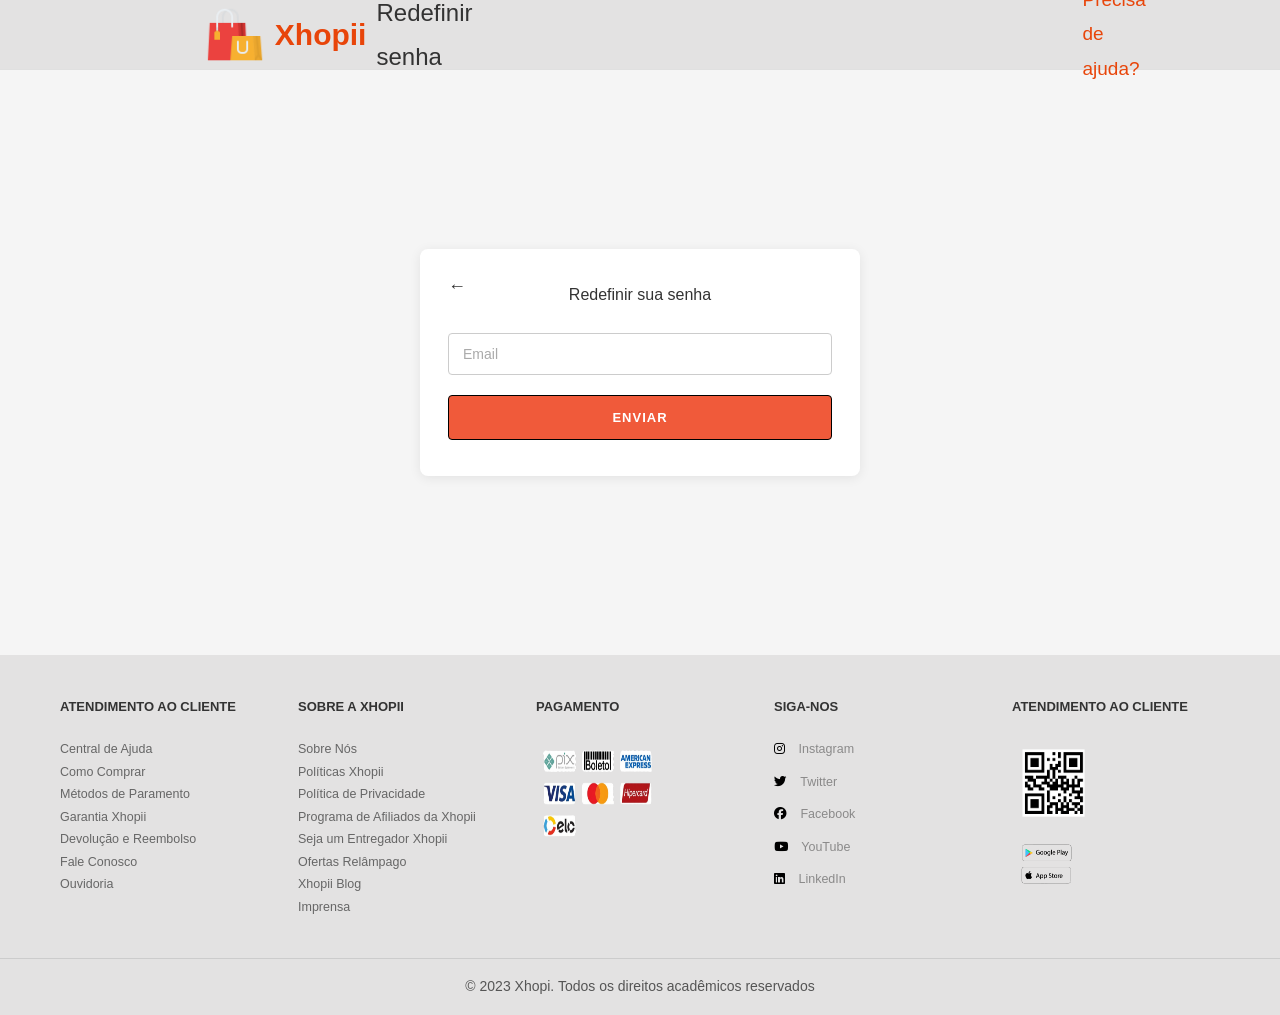
<file: redefinir_senha.html>
<!DOCTYPE html>
<html lang="PT-BR">

<head>
    <meta charset="UTF-8">
    <meta name="viewport" content="width=device-width, initial-scale=1.0">
    <title>Redefinir Senha</title>
    <link rel="stylesheet" href="CSS/header2.css">
    <link rel="stylesheet" href="CSS/redefinir_senha.css">
    <link rel="stylesheet" href="CSS/footer.css">
    <link rel="stylesheet" href="https://cdnjs.cloudflare.com/ajax/libs/font-awesome/6.5.0/css/all.min.css">
</head>

<body>
<header id="hehe">
        <section id="header-left">
            <img id="logoxopi" src="imgs/logoxopi.png">
            <span id="header-xhopii">Xhopii</span>
            <span id="header-entre">Redefinir senha</span>
        </div>
        <div id="header-right">
            <a href="#" id="header-ajuda">Precisa de ajuda?</a>
        </section>
    </header>

    <main class="page">
        <section class="card">
          <button class="back-btn" onclick="window.location.href='login.html'">&larr;</button>

            <h2 class="card-title">Redefinir sua senha</h2>
            <form action="home.html">
                <input type="email" class="email-input" placeholder="Email" required>
                <button type="submit" class="submit-btn">ENVIAR</button>
            </form>
        </section>
    </main>

    <footer>
        <section class="footer-sections">
            <section>
                <h3>ATENDIMENTO AO CLIENTE</h3>
                Central de Ajuda<br>
                Como Comprar<br>
                Métodos de Paramento<br>
                Garantia Xhopii<br>
                Devolução e Reembolso<br>
                Fale Conosco<br>
                Ouvidoria<br><br>
            </section>
            <section>
                <h3>SOBRE A XHOPII</h3>
                Sobre Nós<br>
                Políticas Xhopii<br>
                Política de Privacidade<br>
                Programa de Afiliados da Xhopii<br>
                Seja um Entregador Xhopii<br>
                Ofertas Relâmpago<br>
                Xhopii Blog<br>
                Imprensa
            </section>
            <section>
                <h3>PAGAMENTO</h3>
                <img id="imgp" src="imgs/logo_pagamentos.png">
            </section>
            <section>
                <h3>SIGA-NOS</h3>
                <ul class="social-links">
                    <li><i class="fa-brands fa-instagram"></i> Instagram</li>
                    <li><i class="fa-brands fa-twitter"></i> Twitter</li>
                    <li><i class="fa-brands fa-facebook"></i> Facebook</li>
                    <li><i class="fa-brands fa-youtube"></i> YouTube</li>
                    <li><i class="fa-brands fa-linkedin"></i> LinkedIn</li>
                </ul>
            </section>
            <section>
                <h3>ATENDIMENTO AO CLIENTE</h3>
                <img id="imgqr" src="imgs/qrcode.png"><br>
                <img id="lplay" src="imgs/logosplays.png">
            </section>
        </section>
        <section id="copyright" class="copyright">
            © 2023 Xhopi. Todos os direitos acadêmicos reservados
        </section>
    </footer>
</body>

</html>
</file>
<file: CSS/cadastra_produto_style.css>
*, *::before, *::after {
  box-sizing: border-box;
  margin: 0;
  padding: 0;
}

body {
  font-family: Arial, Helvetica, sans-serif;
  background-color: #c8c8c8;
  min-height: 100vh;
}
header {
  background-color: #f06529;
  display: flex;
  align-items: center;
  justify-content: space-between;
  padding: 0 24px;
  height: 56px;
}
.header-logo {
  display: flex;
  align-items: center;
  gap: 8px;
  text-decoration: none;
}
.logo-icon {
  width: 36px;
  height: 36px;
  background: linear-gradient(135deg, #fff 40%, #ffe0b2 100%);
  border-radius: 8px;
  display: flex;
  align-items: center;
  justify-content: center;
  font-size: 20px;
}
.logo-text {
  font-size: 22px;
  font-weight: 700;
  color: #fff;
  letter-spacing: 0.5px;
}

.header-sair {
  color: #fff;
  font-size: 14px;
  font-weight: 500;
  cursor: pointer;
  text-decoration: none;
}
nav {
  background-color: #e55a20;
  display: flex;
  justify-content: center;
}

nav a {
  color: #fff;
  text-decoration: none;
  font-size: 13.5px;
  font-weight: 400;
  padding: 13px 18px;
  transition: background 0.15s;
}

nav a:hover {
  background-color: rgba(0, 0, 0, 0.1);
}
main {
  display: flex;
  justify-content: center;
  padding: 40px 16px 60px;
}
.card {
  background: #fff;
  border-radius: 4px;
  padding: 36px 52px 40px;
  width: 100%;
  max-width: 500px;
  box-shadow: 0 2px 8px rgba(0, 0, 0, 0.08);
}

.card-title {
  text-align: center;
  color: #f06529;
  font-size: 20px;
  font-weight: 500;
  margin-bottom: 28px;
}
.form-group {
  margin-bottom: 14px;
}

.form-input {
  width: 100%;
  padding: 10px 12px;
  border: 1px solid #ccc;
  border-radius: 4px;
  font-size: 14px;
  font-family: 'Roboto', sans-serif;
  color: #555;
  background: #fff;
  outline: none;
  transition: border-color 0.2s;
}

.form-input::placeholder {
  color: #aaa;
}

.form-input:focus {
  border-color: #f06529;
}
.foto-label {
  display: block;
  text-align: center;
  color: #f06529;
  font-size: 14px;
  font-weight: 500;
  margin-top: 20px;
  margin-bottom: 10px;
}

.foto-row {
  display: flex;
  align-items: center;
  gap: 12px;
}

.btn-escolher {
  padding: 7px 16px;
  border: 1.5px solid #f06529;
  background: #fff;
  color: #f06529;
  border-radius: 4px;
  font-size: 13px;
  font-family: 'Roboto', sans-serif;
  cursor: pointer;
  white-space: nowrap;
  transition: background 0.15s, color 0.15s;
}

.btn-escolher:hover {
  background: #fff3ee;
}

#file-input {
  display: none;
}

.foto-nenhum {
  font-size: 13px;
  color: #555;
}
.btn-cadastrar {
  width: 100%;
  padding: 13px;
  background: #f06529;
  color: #fff;
  border: none;
  border-radius: 4px;
  font-size: 14px;
  font-weight: 700;
  font-family: 'Roboto', sans-serif;
  letter-spacing: 1px;
  cursor: pointer;
  margin-top: 28px;
  transition: background 0.2s;
}

.btn-cadastrar:hover {
  background: #d9551f;
}
</file>
<file: CSS/footer.css>
footer{
    width: 100%;
    display: flex;
    flex-direction: column;
    margin-bottom: 0;
    background-color: #130e0e1e;

}
.footer-sections {
    display: flex;
    flex-direction: row;
    width: 100%;
    max-width: 1200px;
    margin: 40px auto;
    padding: 0 20px;
    box-sizing: border-box;
    gap: 30px;
}
section {
    flex: 1;
    box-sizing: border-box;
    font-size: 12.5px;
    color: #666;
    line-height: 1.8;
}

section h3 {
    font-size: 13px;
    color: #333;
    margin-top: 0;
    margin-bottom: 20px;
}
#imgp{
    width: 60%;
    height: 60%;
}
.social-links {
    list-style: none;
    padding: 0;
    color: #00000064;
}

.social-links li {
    margin: 10px 0;
}

.social-links i {
    margin-right: 10px;
    color: #000000;
}

#imgqr{
    width: 40%;
    height: 40%;
}
#lplay{
    width: 33%;
    height: 26%;
}
#copyright{
    text-align: center;
    padding: 15px 0;
    width: 100%;
    border-top: 1px solid #ccc;
    font-size: 14px;
    color: #555;
}
</file>
<file: CSS/headerhome.css>
header {
    width: 100%;
    height: 60px;
    background-color: #FB5630;
    display: flex;
    align-items: center;
    justify-content: flex-start;
    padding: 0 16px;        /* era padding: 20px 16px — tirei o padding vertical */
    box-sizing: border-box;
    position: relative;
}

#logoxopi {
    height: 40px;           /* era 60px — reduzi para caber no header */
    width: auto;
}

#header-xhopii {
    font-size: 28px;        /* era 40px — reduzi proporcionalmente */
    color: #ffffff;
    font-weight: 700;
}

#tutu {
    display: flex;
    align-items: center;
    justify-content: flex-start;
}

.sair {
    position: absolute;
    top: 12px;
    right: 16px;
    color: #ffffff;
    text-decoration: none;
}

.logout-btn:hover {
    background-color: #FB5630;
    color: #ffffff;
    box-shadow: 0 2px 8px rgba(251,86,48,0.3);
}

.nav_letra {
    font-family: Arial, Helvetica, sans-serif;
    background-color: #FB7730;
    display: flex;
    justify-content: center;
    align-items: center;
    gap: 48px;
    padding: 16px 0;
    height: 34px;
}

.nav_letra a {
    text-decoration: none;
    color: lab(100% 0.01 -0.01);
    font-size: 15px;
    display: flex;
    align-items: center;
    height: 100%;
}

.navbar-menu a:hover {
    color: #ffffff;
}
</file>
<file: CSS/cliente_style.css>
*, *::before, *::after {
  box-sizing: border-box;
  margin: 0;
  padding: 0;
}

body {
  font-family: Arial, Helvetica, sans-serif;
  background-color: #c8c8c8;
  min-height: 100vh;
}
header {
  background-color: #f06529;
  display: flex;
  align-items: center;
  justify-content: space-between;
  padding: 0 24px;
  height: 56px;
}
.header-logo {
  display: flex;
  align-items: center;
  gap: 8px;
  text-decoration: none;
}
.logo-icon {
  width: 36px;
  height: 36px;
  background: linear-gradient(135deg, #fff 40%, #ffe0b2 100%);
  border-radius: 8px;
  display: flex;
  align-items: center;
  justify-content: center;
  font-size: 20px;
}
.logo-text {
  font-size: 22px;
  font-weight: 700;
  color: #fff;
  letter-spacing: 0.5px;
}

.header-sair {
  color: #fff;
  font-size: 14px;
  font-weight: 500;
  cursor: pointer;
  text-decoration: none;
}
nav {
  background-color: #e55a20;
  display: flex;
  justify-content: center;
}

nav a {
  color: #fff;
  text-decoration: none;
  font-size: 13.5px;
  font-weight: 400;
  padding: 13px 18px;
  transition: background 0.15s;
}

nav a:hover {
  background-color: rgba(0, 0, 0, 0.1);
}
main {
  display: flex;
  justify-content: center;
  padding: 40px 16px 60px;
}
.card {
  background: #fff;
  border-radius: 4px;
  padding: 36px 52px 40px;
  width: 100%;
  max-width: 500px;
  box-shadow: 0 2px 8px rgba(0, 0, 0, 0.08);
}

.card-title {
  text-align: center;
  color: #f06529;
  font-size: 20px;
  font-weight: 500;
  margin-bottom: 28px;
}
.form-group {
  margin-bottom: 14px;
}

.form-input {
  width: 100%;
  padding: 10px 12px;
  border: 1px solid #ccc;
  border-radius: 4px;
  font-size: 14px;
  font-family: 'Roboto', sans-serif;
  color: #555;
  background: #fff;
  outline: none;
  transition: border-color 0.2s;
}

.form-input::placeholder {
  color: #aaa;
}

.form-input:focus {
  border-color: #f06529;
}
.foto-label {
  display: block;
  text-align: center;
  color: #f06529;
  font-size: 14px;
  font-weight: 500;
  margin-top: 20px;
  margin-bottom: 10px;
}

.foto-row {
  display: flex;
  align-items: center;
  gap: 12px;
}

.btn-escolher {
  padding: 7px 16px;
  border: 1.5px solid #f06529;
  background: #fff;
  color: #f06529;
  border-radius: 4px;
  font-size: 13px;
  font-family: 'Roboto', sans-serif;
  cursor: pointer;
  white-space: nowrap;
  transition: background 0.15s, color 0.15s;
}

.btn-escolher:hover {
  background: #fff3ee;
}

#file-input {
  display: none;
}

.foto-nenhum {
  font-size: 13px;
  color: #555;
}
.btn-cadastrar {
  width: 100%;
  padding: 13px;
  background: #f06529;
  color: #fff;
  border: none;
  border-radius: 4px;
  font-size: 14px;
  font-weight: 700;
  font-family: 'Roboto', sans-serif;
  letter-spacing: 1px;
  cursor: pointer;
  margin-top: 28px;
  transition: background 0.2s;
}

.btn-cadastrar:hover {
  background: #d9551f;
}
</file>
<file: CSS/Funcionario_style.css>
*, *::before, *::after {
  box-sizing: border-box;
  margin: 0;
  padding: 0;
}

body {
  font-family: Arial, Helvetica, sans-serif;
  background-color: #c8c8c8;
  min-height: 100vh;
}
header {
  background-color: #f06529;
  display: flex;
  align-items: center;
  justify-content: space-between;
  padding: 0 24px;
  height: 56px;
}
.header-logo {
  display: flex;
  align-items: center;
  gap: 8px;
  text-decoration: none;
}
.logo-icon {
  width: 36px;
  height: 36px;
  background: linear-gradient(135deg, #fff 40%, #ffe0b2 100%);
  border-radius: 8px;
  display: flex;
  align-items: center;
  justify-content: center;
  font-size: 20px;
}
.logo-text {
  font-size: 22px;
  font-weight: 700;
  color: #fff;
  letter-spacing: 0.5px;
}

.header-sair {
  color: #fff;
  font-size: 14px;
  font-weight: 500;
  cursor: pointer;
  text-decoration: none;
}
nav {
  background-color: #e55a20;
  display: flex;
  justify-content: center;
}

nav a {
  color: #fff;
  text-decoration: none;
  font-size: 13.5px;
  font-weight: 400;
  padding: 13px 18px;
  transition: background 0.15s;
}

nav a:hover {
  background-color: rgba(0, 0, 0, 0.1);
}
main {
  display: flex;
  justify-content: center;
  padding: 40px 16px 60px;
}
.card {
  background: #fff;
  border-radius: 4px;
  padding: 36px 52px 40px;
  width: 100%;
  max-width: 500px;
  box-shadow: 0 2px 8px rgba(0, 0, 0, 0.08);
}

.card-title {
  text-align: center;
  color: #f06529;
  font-size: 20px;
  font-weight: 500;
  margin-bottom: 28px;
}
.form-group {
  margin-bottom: 14px;
}

.form-input {
  width: 100%;
  padding: 10px 12px;
  border: 1px solid #ccc;
  border-radius: 4px;
  font-size: 14px;
  font-family: 'Roboto', sans-serif;
  color: #555;
  background: #fff;
  outline: none;
  transition: border-color 0.2s;
}

.form-input::placeholder {
  color: #aaa;
}

.form-input:focus {
  border-color: #f06529;
}
.foto-label {
  display: block;
  text-align: center;
  color: #f06529;
  font-size: 14px;
  font-weight: 500;
  margin-top: 20px;
  margin-bottom: 10px;
}

.foto-row {
  display: flex;
  align-items: center;
  gap: 12px;
}

.btn-escolher {
  padding: 7px 16px;
  border: 1.5px solid #f06529;
  background: #fff;
  color: #f06529;
  border-radius: 4px;
  font-size: 13px;
  font-family: 'Roboto', sans-serif;
  cursor: pointer;
  white-space: nowrap;
  transition: background 0.15s, color 0.15s;
}

.btn-escolher:hover {
  background: #fff3ee;
}

#file-input {
  display: none;
}

.foto-nenhum {
  font-size: 13px;
  color: #555;
}
.btn-cadastrar {
  width: 100%;
  padding: 13px;
  background: #f06529;
  color: #fff;
  border: none;
  border-radius: 4px;
  font-size: 14px;
  font-weight: 700;
  font-family: 'Roboto', sans-serif;
  letter-spacing: 1px;
  cursor: pointer;
  margin-top: 28px;
  transition: background 0.2s;
}

.btn-cadastrar:hover {
  background: #d9551f;
}
</file>
<file: CSS/home.css>
body{
  margin: 0;
  font-family: Arial, Helvetica, sans-serif;
}

#carou {
  margin-top: 50px;
  margin-bottom: 30px;
  display: flex;
  justify-content: center;
  align-items: center;
  width: 100%;
  
}

#carouselExampleControls {
  width: 650px;
  max-width: 100%;
}

#carouselExampleControls .carousel-item img {
  height: 200px;
  
}

.banerzin {
  display: block;
  width: 600px;
  margin: 0 auto 20px;
  object-fit: cover;
}

.section-title {
  text-align: center;
  color: #f05a3a;
  font-size: 13px;
  font-weight: 700;
  letter-spacing: 1px;
  margin-bottom: 6px;
}

.divider {
  border: none;
  border-top: 1px solid #fb773096;
  width: 660px;
  margin: 0 auto 20px;
}

.products-grid {
  display: grid;
  grid-template-columns: repeat(5, 1fr);
  gap: 12px;
  width: 660px;
  margin: 0 auto 40px;
}

.product-card {
  text-decoration: none;
  color: #333;
  border: 1px solid #eee;
  border-radius: 4px;
  padding: 10px;
  display: flex;
  flex-direction: column;
  gap: 4px;
  transition: box-shadow 0.2s;
}

.product-card:hover { 
  box-shadow: 0 3px 10px rgba(0,0,0,0.1); 
}

.product-card img {
  width: 100%;
  aspect-ratio: 1;
  object-fit: cover;
  border-radius: 3px;
}

.prod-name { 
  font-size: 12px; 
  line-height: 1.4; 
  margin-top: 4px; 
}

.prod-price { 
  color: #f05a3a; 
  font-weight: 700; 
  font-size: 13px; 
}

.prod-stock { 
  color: #999; 
  font-size: 11px; 
}
</file>
<file: CSS/headerproduto.css>
header {
    width: 100%;
    height: 80px;
    background-color: #FB5630;
    display: flex;
    align-items: center;
    justify-content: flex-start;
    padding: 20px 16px;
    box-sizing: border-box;
}

#logoxopi {
    height: 60px;
    width: auto;
}

#header-xhopii {
    font-size: 40px;
    color: #ffffff;
    font-weight: 700;
    text-align: left;
}

#tutu {
    display: flex;
    align-items: center;
    justify-content: flex-start;
}
.navbar-menu {
    font-family: Arial, Helvetica, sans-serif;
  background-color: #00000036;
  display: flex;
  justify-content: center;
  gap: 32px;
  padding: 10px 0;
}

.navbar-menu a {
  text-decoration: none;
  color: #FB5630;
  font-size: 18px;
}

.navbar-menu a:hover {
  color: #f05a3a;
}
</file>
<file: CSS/interface_produto.css>
body {
    margin: 0;
    font-family: Arial, Helvetica, sans-serif;
}

.produto {
    display: flex;
    gap: 24px;
    padding: 40px;
    max-width: 900px;
    margin: 0 auto;
    align-items: flex-start;
}

.thumbnails {
    display: flex;
    flex-direction: column;
    gap: 10px;
}


.thumb {
    width: 70px;
    height: 70px;
    object-fit: cover;
    border: 2px solid transparent;
    border-radius: 4px;
    cursor: pointer;
}

.thumb:hover { border-color: #f05a3a; }

.main-image {
    width: 280px;
    height: 320px;
    object-fit: cover;
    border-radius: 6px;
}

.nomes { flex: 1; }

h1 { font-size: 25px; margin-bottom: 8px; }

.price { font-size: 22px; color: #f05a3a; font-weight: 700; margin-bottom: 4px; }

.stock { font-size: 13px; color: #666; margin-bottom: 16px; }

.label { font-size: 14px; font-weight: 600; margin: 16px 0 8px; }

.options {
    display: flex;
    gap: 8px;
    flex-wrap: wrap;
    margin: 0;      /* section tem margin padrão do navegador — zeramos */
    padding: 0;     /* section tem padding padrão do navegador — zeramos */
}

.options input[type="radio"] { display: none; }

.options span {
    display: inline-block;
    padding: 6px 14px;
    border: 1px solid #ccc;
    border-radius: 4px;
    font-size: 13px;
    cursor: pointer;
    transition: border-color 0.2s, background 0.2s;
}

.options span:hover { border-color: #f05a3a; }

.options input[type="radio"]:checked + span {
    border-color: #f05a3a;
    background: #fff3f0;
}

.buy-btn {
    margin-top: 24px;
    padding: 12px 28px;
    background: #f05a3a;
    color: #fff;
    border: none;
    border-radius: 4px;
    font-size: 14px;
    font-weight: 700;
    cursor: pointer;
    transition: background 0.2s;
}

.sz { display: none; }

#p:checked ~ p #sz-p,
#m:checked ~ p #sz-m,
#g:checked ~ p #sz-g,
#gg:checked ~ p #sz-gg { display: inline; }
</file>
<file: CSS/login.css>
body {
    margin: 0;
    font-family: Arial, Helvetica, sans-serif;
}

#login-area {
    width: 100%;
    min-height: calc(100vh - 60px);
    background-color: #e8450a;
    display: flex;
    align-items: center;
    justify-content: center;
    padding: 40px 0;
    box-sizing: border-box;
}

#login-card {
    background-color: #fff;
    width: 440px;
    max-width: 440px;        /* adicione */
    flex-shrink: 0;          /* adicione */
    align-self: center;      /* adicione */
    border-radius: 8px;
    padding: 40px 48px;
    box-sizing: border-box;
}
#login-title {
    text-align: center;
    font-size: 20px;
    font-weight: 500;
    color: #333;
    margin: 0 0 28px 0;
}

#login-form {
    display: flex;
    flex-direction: column;
    gap: 16px;
}

.login-input {
    width: 100%;
    height: 44px;
    border: 1px solid #ccc;
    border-radius: 4px;
    padding: 0 14px;
    font-size: 14px;
    color: #555;
    box-sizing: border-box;
    outline: none;
    transition: border-color 0.2s;
}

.login-input:focus {
    border-color: #e8450a;
}

#btn-entre, .submit-btn {
    width: 100%;
    height: 46px;
    background-color: #FB5630;
    color: #fff;
    border: 1px solid #000000;
    border-radius: 4px;
    font-size: 15px;
    font-weight: 700;
    letter-spacing: 1px;
    cursor: pointer;
    transition: background-color 0.2s;
    margin-top: 4px;
}

#btn-entre:hover, .submit-btn:hover {
    background-color: #e8450a;
}

#login-links {
    display: flex;
    justify-content: space-between;
    margin-top: 14px;
}

.link-login {
    font-size: 12.5px;
    color: #2d6bcf;
    text-decoration: none;
}

.link-login:hover {
    text-decoration: underline;
}

#login-ou {
    display: flex;
    align-items: center;
    gap: 10px;
    margin: 20px 0;
}

.linha {
    flex: 1;
    height: 1px;
    background-color: #ccc;
}

#ou-texto {
    font-size: 13px;
    color: #888;
}

#login-sociais {
    display: flex;
    gap: 10px;
    justify-content: center;
}

.btn-social {
    flex: 1;
    height: 40px;
    border: 1px solid #ccc;
    border-radius: 4px;
    background-color: #fff;
    font-size: 13px;
    color: #333;
    cursor: pointer;
    display: flex;
    align-items: center;
    justify-content: center;
    gap: 8px;
    transition: background-color 0.2s;
}

.btn-social:hover {
    background-color: #f5f5f5;
}

#login-cadastro {
    text-align: center;
    font-size: 13px;
    color: #999;
    margin-top: 24px;
}

#link-cadastrar {
    color: #e8450a;
    text-decoration: none;
    font-weight: 600;
}

#link-cadastrar:hover {
    text-decoration: underline;
}
</file>
<file: CSS/header.css>
header {
    width: 100%;
    height: 100px;
    background-color: #130e0e1e;
    display: flex;
    align-items: center;
    justify-content: space-between;
    padding: 0 16%;
    box-sizing: border-box;
    border-bottom: 1px solid #e0e0e0;
}

#header-left {
    display: flex;
    align-items: center;
    gap: 10px;
}

#logoxopi {
    height: 60px;
    width: auto;
}

#header-entre {
    font-size: 24px;
    color: #333;
    font-weight: 500;
}

#header-xhopii {
    font-size: 30px;
    color: #e8450a;
    font-weight: 700;
}

#header-right {
    display: flex;
    align-items: center;
}

#header-ajuda {
    font-size: 19px;
    color: #e8450a;
    text-decoration: none;
    font-weight: 500;
}

#header-ajuda:hover {
    text-decoration: underline;
}
</file>
<file: CSS/produto.css>
body {
    font-family: Arial, Helvetica, sans-serif;
    margin: 0;
    background-color: rgb(195, 195, 195);
}

.vitrini {
    padding: 10px;
    margin-left: 180px;
    width: 935px;
    height: 700px;
    background-color: rgb(255, 255, 255);
}

header .cabecalho {
    width: 100%;
    height: 80px;
    background-color: rgb(225, 96, 61);
    display: flex;
    align-items: center;
}

header .cabecalho .cabecalho-logo {
    width: auto;
    height: 60px;
    background-color: rgb(225, 96, 61);
    display: flex;
    align-items: center;
    justify-content: center;
    margin-left: 20px;
}

header .cabecalho-logo img {
    width: 60%;
    height: 55px;
}

img.cabecalho-logo img {
    overflow-clip-margin: content-box;
    overflow: clip;
    margin-top: 9%;
}

header h1 {
    font-size: 30px;
    font-weight: bold;
    font-family: Arial, Helvetica, sans-serif;
    color: rgb(255, 255, 255);
    margin-bottom: 13%;
}

header a {
    margin-left: auto;
    margin-right: 20px;
}

header h2 {
    font-size: 20px;
    font-weight: bold;
    font-family: Arial, Helvetica, sans-serif;
    color: rgb(255, 255, 255);
}

header .super-aba {
    width: 100%;
    height: 54px;
    background-color: rgb(251, 119, 48);
    display: flex;
    flex-direction: row;
    align-items: center;
    justify-content: center;
}

header p {
    color: rgb(225, 225, 225);
    font-family: Arial, Helvetica, sans-serif;
    font-size: 15px;
    margin-left: 15px;
    margin-right: 15px;
}



@media (max-width: 576px) {
    .carousel-wrapper .carousel-item img {
        height: 50px;
    }
}

.imagem {
    height: 20%;
    display: flex;
    justify-content: center;
    padding: 10px;
}

.descricao {
    display: flex;
    flex-direction: row;
}

.label-desc {
    font-size: 10px;
}

.label-desc2 {
    width: 100px;
    margin-top: 8px;
    margin-left: 5px;
}

.produtos {
    max-width: 70%;

}

.produto-descricao {
    font-size: 11px;
    font-family: 'Arial Narrow', Arial, sans-serif;
}

.produto-desc {
    font-size: 11px;
    color: rgb(147, 147, 147);
    font-family: 'Arial Narrow', Arial, sans-serif;
}

.produtos-titulo {


    font-size: 13px;
    font-weight: bold;
    color: rgb(225, 96, 61);
    letter-spacing: 1px;
    text-transform: uppercase;

    margin-left: 410px;

    font-family: 'Franklin Gothic Medium', 'Arial Narrow', Arial, sans-serif
}

.produtos-grid {
    display: grid;
    grid-template-columns: repeat(5, 1fr);
    gap: 12px;
}

.produto-card {
    background: rgb(255, 255, 255);
    border: 1px solid rgb(230, 230, 230);
    border-radius: 4px;
    padding: 10px;
    display: flex;
    flex-direction: column;
    cursor: pointer;
    transition: box-shadow 0.2s;
}

.produto-card:hover {
    border-color: #e17a2c;
    box-shadow: 0 2px 12px rgba(0, 0, 0, 0.12);
}

.produto-card img {
    width: 100%;
    height: 150px;
    object-fit: contain;
    margin-bottom: 8px;
    background: rgb(245, 245, 245);
}

.produto-nome {
    font-size: 12px;
    color: rgb(51, 51, 51);
    font-family: Arial, Helvetica, sans-serif;
    margin: 0 0 6px 0;
    line-height: 1.4;
    flex: 1;
}

.produto-info {
    display: flex;
    justify-content: space-between;
    align-items: center;
    margin-top: 4px;
}

.produto-preco {
    font-size: 13px;
    font-weight: bold;
    color: rgb(225, 96, 61);
    font-family: Arial, Helvetica, sans-serif;
}

.produto-estoque {
    font-size: 10px;
    color: rgb(130, 130, 130);
    font-family: Arial, Helvetica, sans-serif;
}

@media (max-width: 900px) {
    .produtos-grid {
        grid-template-columns: repeat(3, 1fr);
    }
}

@media (max-width: 600px) {
    .produtos-grid {
        grid-template-columns: repeat(2, 1fr);
    }
}

footer {
    background-color: rgb(236, 233, 233);
    border: 1px solid rgb(236, 233, 233);
    padding: 40px 0 0 0;
}

.footer-container {
    max-width: 1100px;
    margin: 0 auto;
    display: flex;
    justify-content: space-between;
    gap: 30px;
    padding: 0 40px 30px;
    flex-wrap: wrap;
}

.footer-col h4 {
    font-size: 11px;
    font-weight: bold;
    color: rgb(17, 17, 17);
    margin-bottom: 14px;
    text-transform: uppercase;
}

.footer-col ul {
    list-style: none;
    display: flex;
    flex-direction: column;
    gap: 8px;
}

.footer-col ul li a {
    font-size: 12px;
    color: rgb(80, 79, 79);
    text-decoration: none;
}

.footer-col ul li a:hover {
    color: rgb(225, 96, 61);
}


.pagamento-icons {
    display: flex;
    align-items: center;
    gap: 6px;
    margin-bottom: 6px;
}

.pay-tag {
    font-size: 10px;
    font-weight: bold;
    border: 1px solid rgb(204, 204, 204);
    border-radius: 3px;
    padding: 3px 6px;
    background: rgb(255, 255, 255);
    color: rgb(51, 51, 51);
    white-space: nowrap;
}

.pay-tag.pix {
    color: rgb(0, 189, 174);
    border-color: #00BDAE;
}

.pay-tag.visa {
    color: rgb(26, 31, 113);
    border-color: #1A1F71;
}

.social-list li a {
    display: flex;
    align-items: center;
    gap: 8px;
    font-size: 12px;
    color: rgb(80, 79, 79);
    text-decoration: none;
}

.social-list li a:hover {
    color: rgb(225, 96, 61);
}


.qr-code img {
    width: 80px;
    height: 80px;
    margin-bottom: 12px;
    border: 1px solid rgb(221, 221, 221);
    padding: 4px;
    background: rgb(255, 255, 255);
}

.app-badges {
    display: flex;
    flex-direction: column;
    gap: 8px;
}

.badge-btn {
    display: block;
    font-size: 11px;
    background: rgb(0, 0, 0);
    color: rgb(255, 255, 255);
    text-decoration: none;
    padding: 6px 12px;
    border-radius: 5px;
    text-align: center;
}

.badge-btn:hover {
    background: rgb(51, 51, 51);
}

.footer-bottom {
    border-top: 1px solid rgb(236, 233, 233);
    padding: 14px 40px;
    text-align: center;
}

.footer-bottom hr {
    width: 75%;
    margin: 0 auto;
    color: rgb(0, 0, 0);
}

.footer-bottom p {
    margin-top: 3px;
    font-size: 12px;
    color: rgb(0, 0, 0);
}
</file>
<file: CSS/header2.css>
header {
    width: 100%;
    height: 100px;
    background-color: #130e0e1e;
    display: flex;
    align-items: center;
    justify-content: space-between;
    padding: 0 16%;
    box-sizing: border-box;
    border-bottom: 1px solid #e0e0e0;
}
#hehe{
    height: 70px;
}

#header-left {
    display: flex;
    align-items: center;
    gap: 10px;
}

#logoxopi {
    height: 60px;
    width: auto;
}

#header-entre {
    font-size: 24px;
    color: #333;
    font-weight: 500;
}

#header-xhopii {
    font-size: 30px;
    color: #e8450a;
    font-weight: 700;
}

#header-right {
    margin-left: 600px;
    display: flex;
    align-items: center;
}

#header-ajuda {
    font-size: 19px;
    color: #e8450a;
    text-decoration: none;
    font-weight: 500;
}

#header-ajuda:hover {
    text-decoration: underline;
}
</file>
<file: CSS/redefinir_senha.css>
body {
    margin: 0;
    font-family: Arial, Helvetica, sans-serif;
}

.page {
    width: 100vw;
    height: 65vh;
    display: grid;
    place-items: center;
    background-color: #f5f5f5;
    margin: 0;
    padding: 0;
    box-sizing: border-box;
}

.card {
    background-color: #ffffff;
    border-radius: 8px;
    box-shadow: 0 2px 12px rgba(0, 0, 0, 0.08);
    padding: 32px 28px 36px 28px;
    width: 440px;
    max-width: 440px;
    position: relative;
    box-sizing: border-box;
    display: block;
}

.back-btn {
    background: none;
    border: none;
    cursor: pointer;
    font-size: 18px;
    color: #333333;
    padding: 0;
    position: absolute;
    top: 28px;
    left: 28px;
    line-height: 1;
}

.back-btn:hover { color: #000000; }

.card-title {
    text-align: center;
    font-size: 16px;
    font-weight: 400;
    color: #333333;
    margin: 0 0 24px 0;
    font-family: sans-serif;
}

.email-input {
    width: 100%;
    border: 1px solid #cccccc;
    border-radius: 4px;
    padding: 12px 14px;
    font-size: 14px;
    color: #333333;
    outline: none;
    box-sizing: border-box;
    font-family: sans-serif;
    background-color: #ffffff;
}

.email-input::placeholder { color: #aaaaaa; }

.email-input:focus { border-color: #999999; }

.submit-btn {
    display: block;
    width: 100%;
    margin-top: 20px;
    padding: 14px;
    background-color: #f05a3a;
    color: #ffffff;
    border: 1px solid #000000;
    border-radius: 4px;
    font-size: 13px;
    font-weight: 700;
    letter-spacing: 1px;
    cursor: pointer;
    font-family: sans-serif;
    transition: background-color 0.2s ease;
}

.submit-btn:hover { background-color: #d94e30; }
</file>
